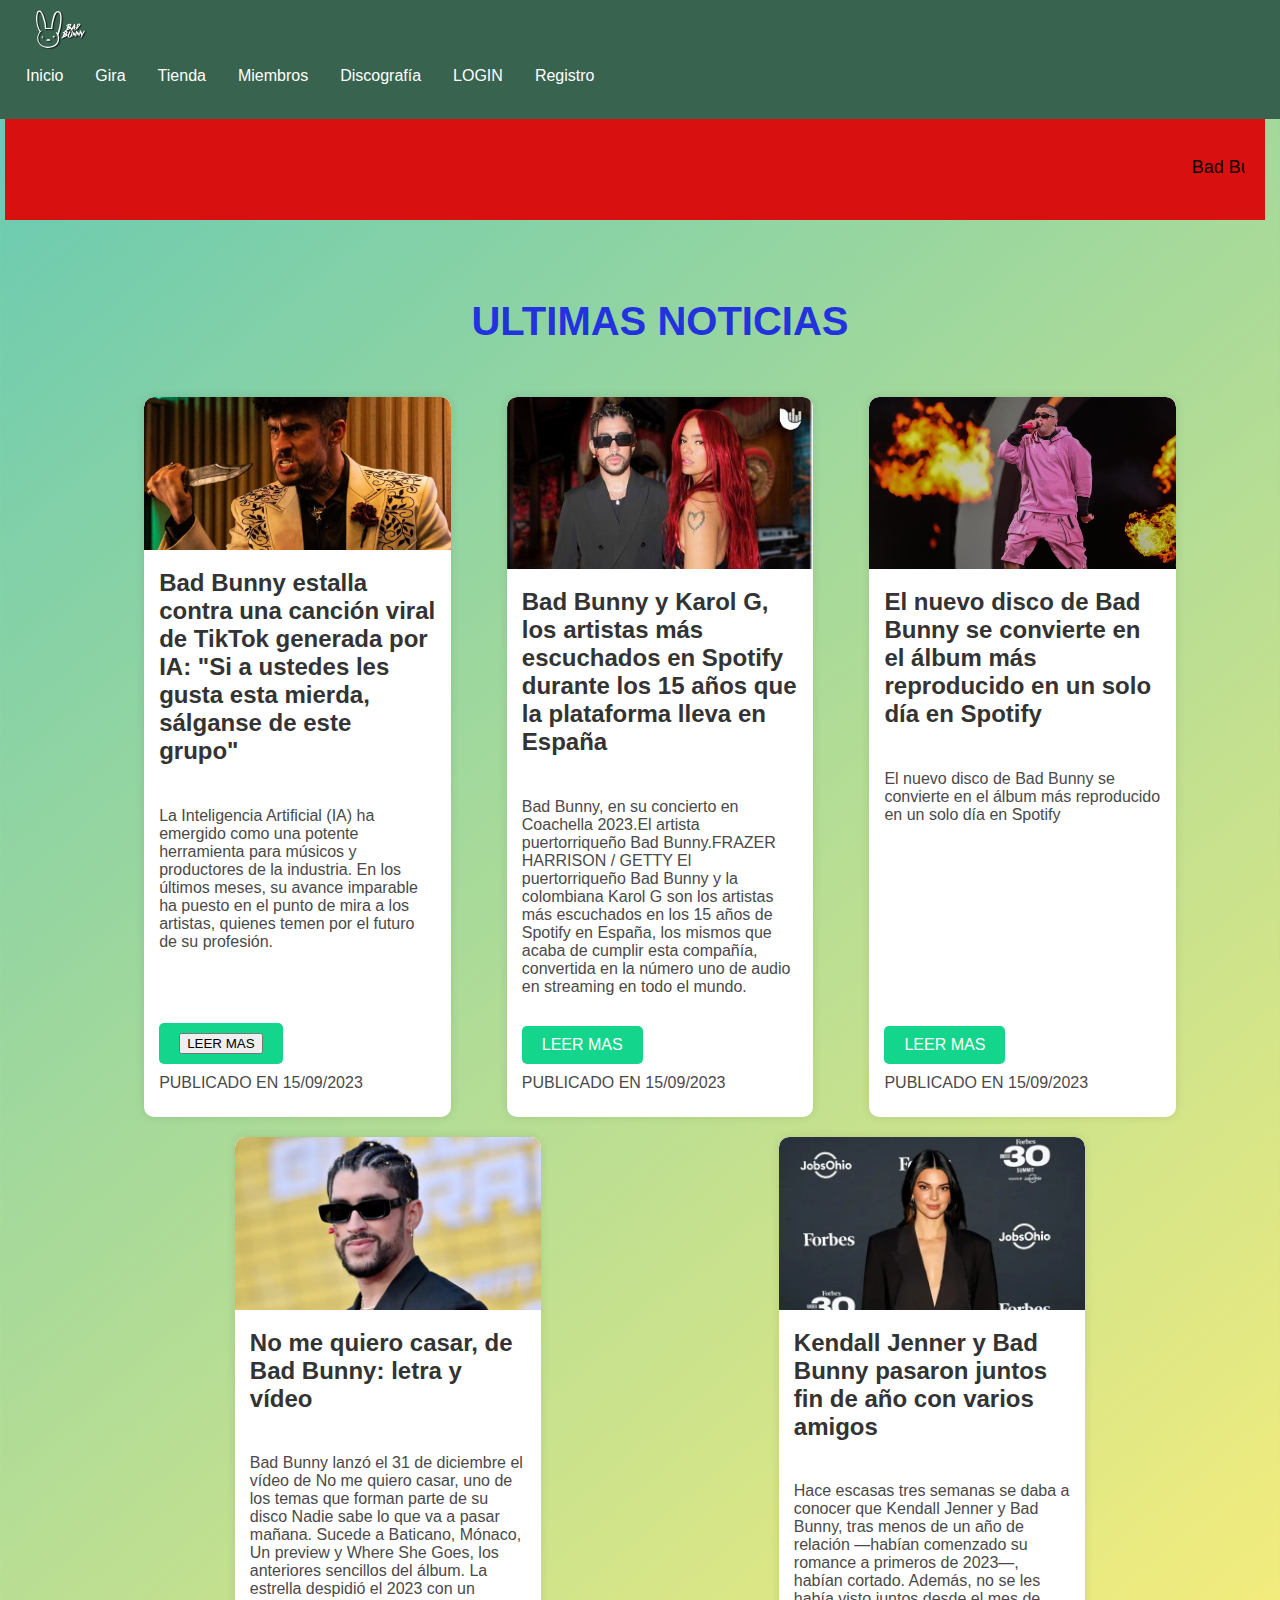
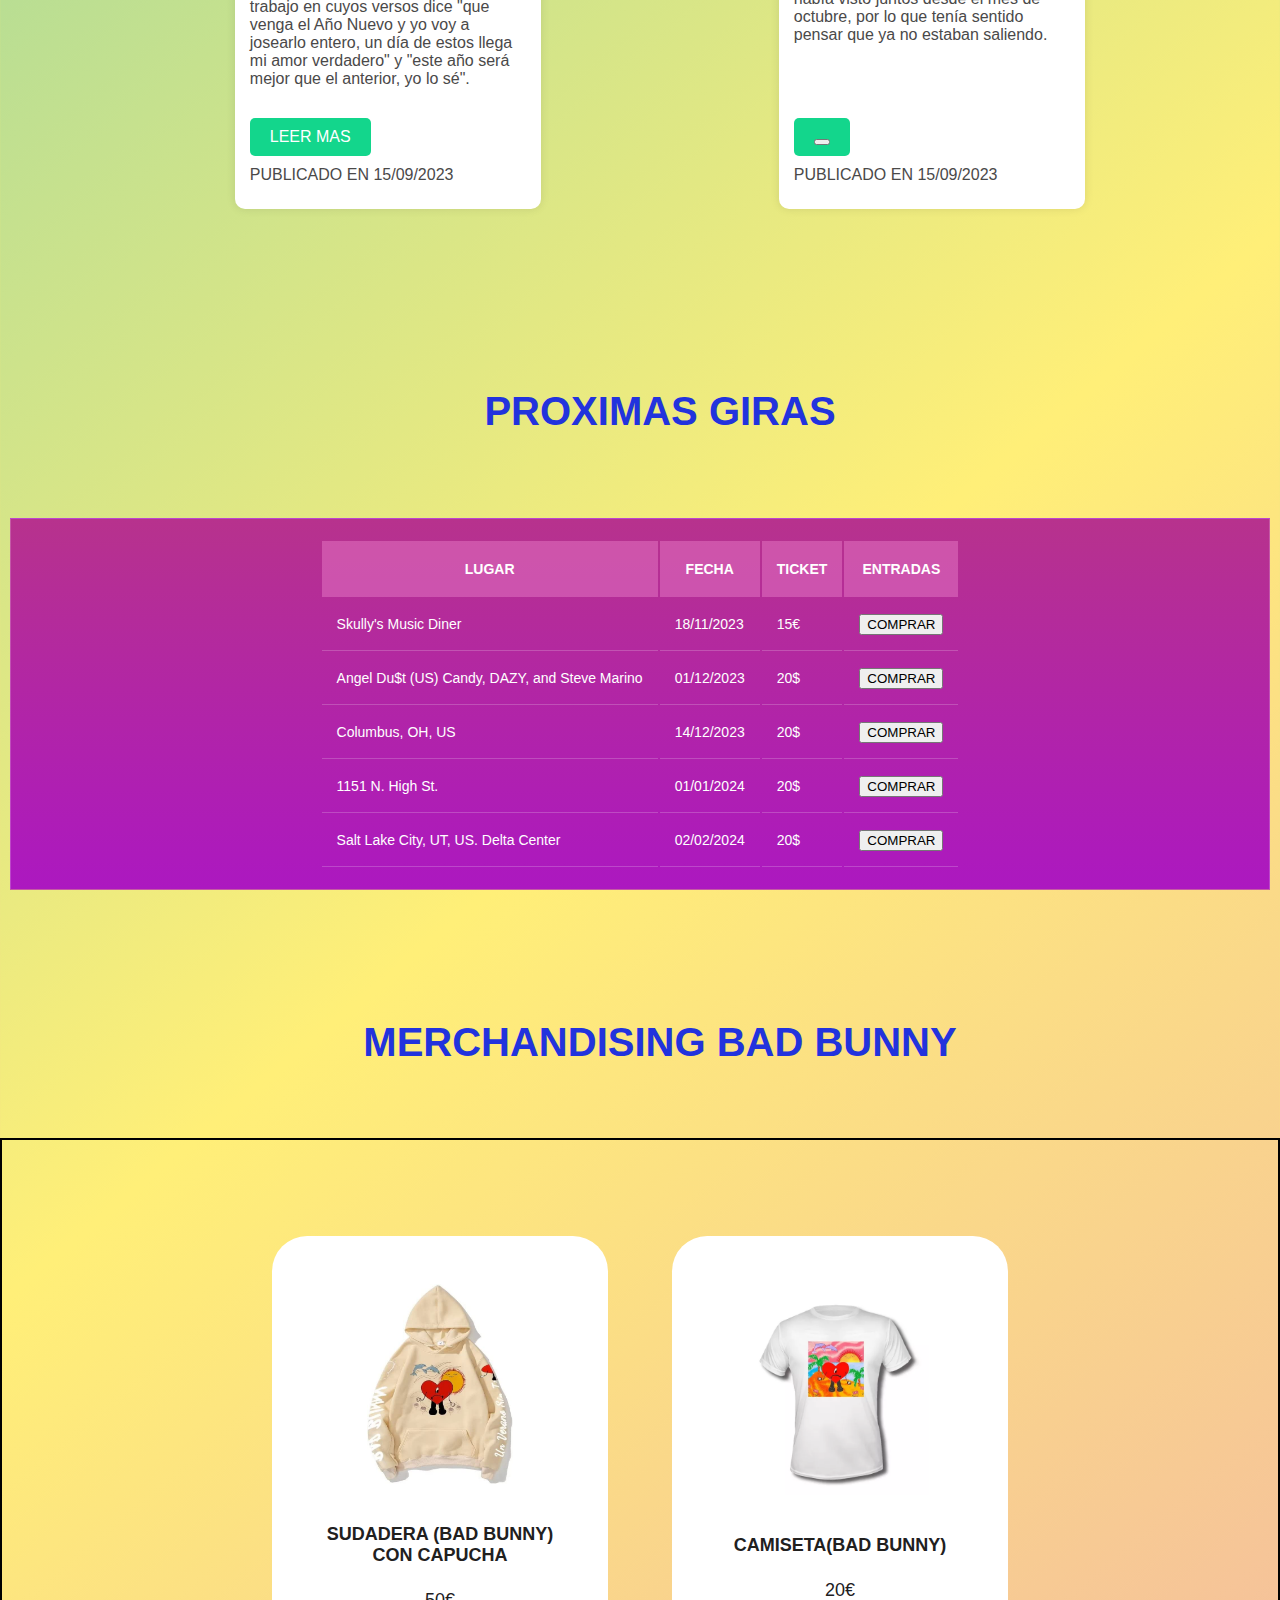
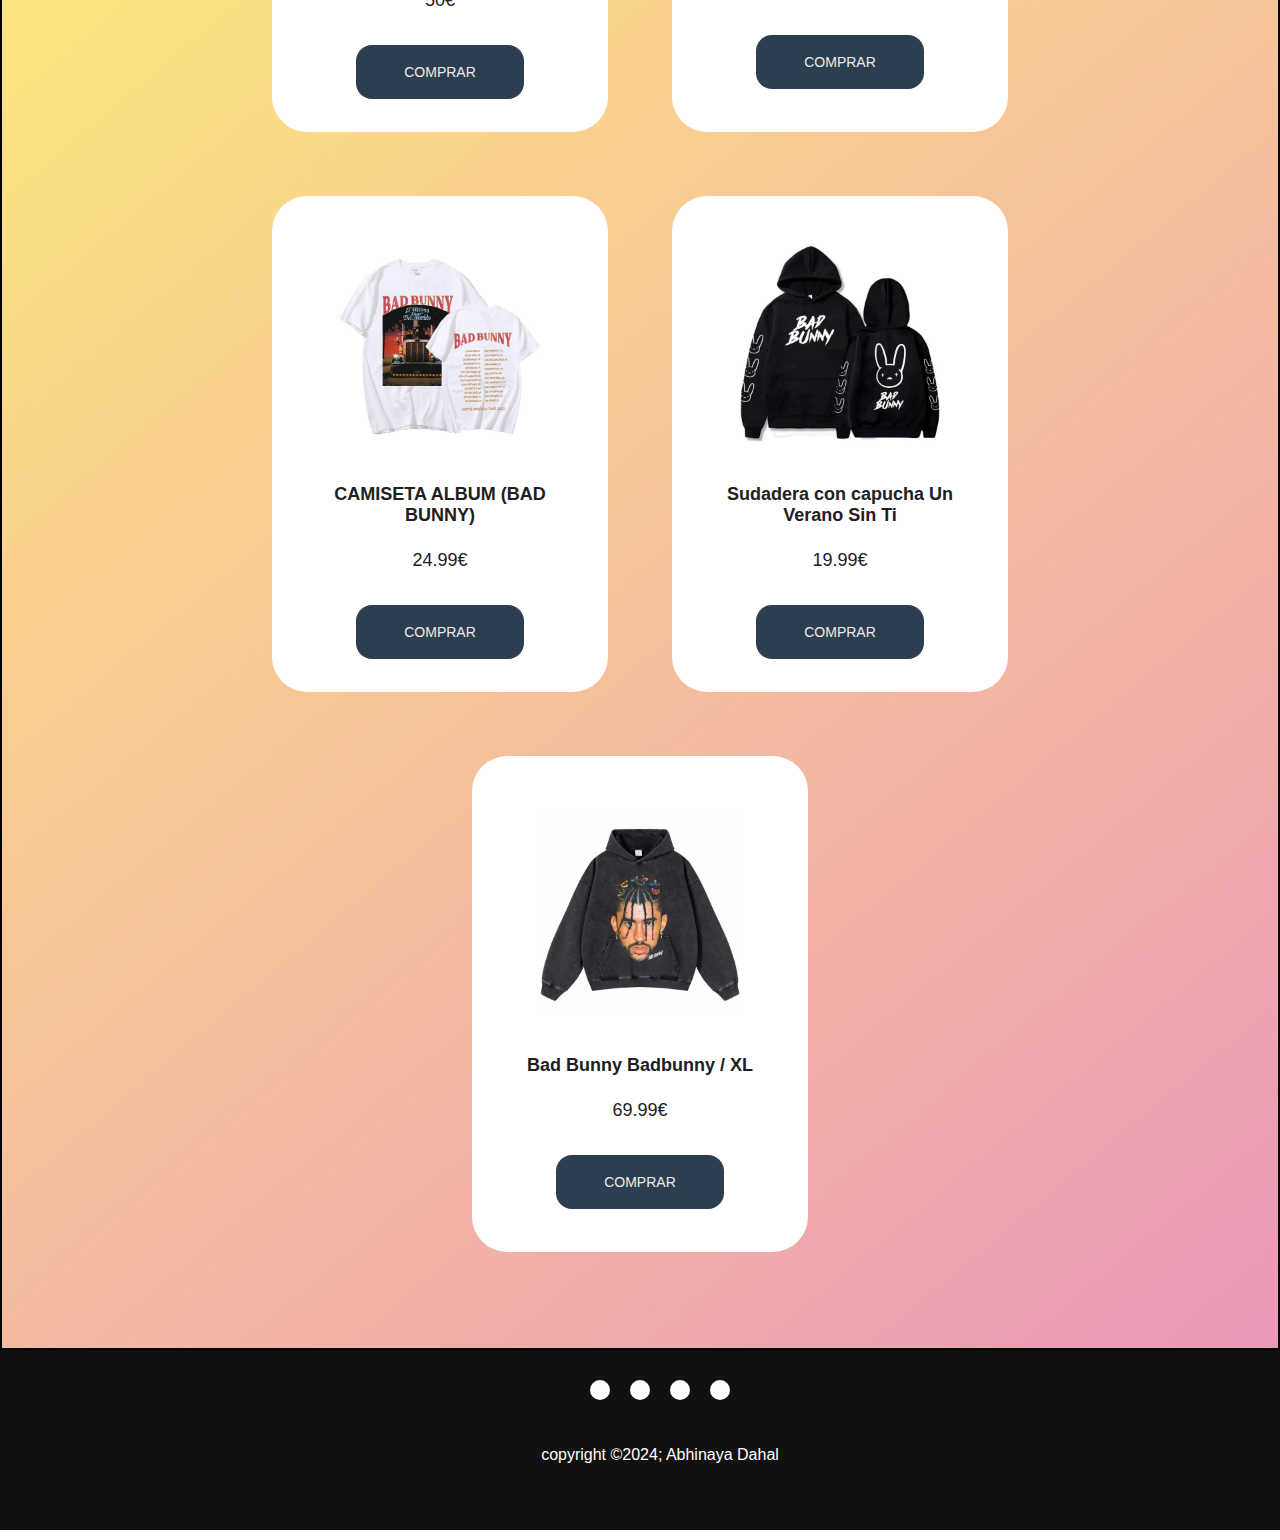
<file: index.html>
<!DOCTYPE html>
<html lang="en">
<head>
    <meta charset="UTF-8">
    <meta name="viewport" content="width=device-width, initial-scale=1.0">
    <title>Abhinaya</title>
    <link rel="icon" type="image/png" href="/fotos/foto.png" />
    <link rel="stylesheet" type="text/css" href="css/style.css" />
    <link rel="stylesheet" type="text/css" href="css/comun.css" />
    <link rel="stylesheet" href="https://cdnjs.cloudflare.com/ajax/libs/font-awesome/6.4.2/css/all.min.css" integrity="sha512-z3gLpd7yknf1YoNbCzqRKc4qyor8gaKU1qmn+CShxbuBusANI9QpRohGBreCFkKxLhei6S9CQXFEbbKuqLg0DA==" crossorigin="anonymous" referrerpolicy="no-referrer" />

  
</head>
<body>
    <div id="contain">
        
        <nav class="menu">
            <!-- <input type="checkbox" id="check">
            <label for="check" class="checkbtn">
                <i class="checkbtn">☰</i>
            </label> -->
            <label class="logo"><a href="index.html"><img class="logoo" src="fotos/badlogo.png" alt="Logo de pájaro de twitter" /></a></label>
            <ul class="menul">
                <li><a class="active" href="index.html">Inicio</a></li>
                <li>
                    <a href="gira.html">Gira</a>
                    <ul class="gira">
                        <li><a href="giracom.html">GIRA COMPLETA</a></li>
                        <li><a href="galeria.html">GALERIA</a></li>
                        <li><a href="compras.html">COMPRAS</a></li>
                    </ul>

                </li>
                <li>
                    <a href="tienda.html">Tienda</a>
                    <ul class="gira">
                        <li><a href="merchan.html">Merchandising</a></li>
                        <li><a href="discos.html">Discos</a></li>
                        
                    </ul>

                </li>

                <li><a href="miembros.html">Miembros</a></li>
                <li><a href="disco.html">Discografía</a></li>
                <li><a href="log.html">LOGIN</a></li>
                <li><a href="registro.html">Registro</a></li>
            </ul>
        </nav>
        <div class="container">
            <div class="noti">
            
              <div class="noticia">
                <marquee>
                  
               
                <p>
                    Bad Bunny estalla contra una canción viral de TikTok generada por IA: "Si a ustedes les gusta esta mierda, sálganse de este grupo" La Inteligencia Artificial (IA) ha emergido como una potente herramienta para músicos y productores de la industria. En los últimos meses, su avance imparable ha puesto en el punto de mira a los artistas, quienes temen por el futuro de su profesión.
                    
                    Si hace unos meses una canción con las voces de Drake y The Weeknd y generada por IA revolucionaba las redes sociales, en esta ocasión el protagonista ha sido ni más ni menos que Bad Bunny. 
                    
                    Detrás de este tema que suplanta la voz del cantante puertorriqueño se encuentra la cuenta de TikTok FlowGPT, la cual se define como "el primer artista potenciado con tecnología GPT (Generador Preentrenado de Temazos)". Se trata, en este sentido, de un productor que, después de crear la base de un tema de reguetón, agrega artificialmente la voz de uno de los artistas urbanos del momento.</p>
                </marquee>
              </div>
            </div>
          </div>
          <div class="noticias">
            <div class="contenido">
              
                <div class="titulo">
                    <h2>ULTIMAS NOTICIAs</h2>
                </div>
                <div class="tarjetas">
                    <div class="tarjeta">
                    <div class="image">
                        <img src="fotos/nava.jpeg" class="juego">
                    </div>
                    <div class="article">
                        <h4>Bad Bunny estalla contra una canción viral de TikTok generada por IA: "Si a ustedes les gusta esta mierda, sálganse de este grupo"</h4>
                        <P>
                            La Inteligencia Artificial (IA) ha emergido como una potente herramienta para músicos y productores de la industria. En los últimos meses, su avance imparable ha puesto en el punto de mira a los artistas, quienes temen por el futuro de su profesión.
                        </P>
                        <div class="blog-view">
                            <a href="https://www.20minutos.es/noticia/5188059/0/bad-bunny-estalla-contra-una-cancion-viral-tiktok-generada-por-ia-si-ustedes-osgusta-esta-mierda-salganse-de-este-grupo/" target ="button"><button class="abi">LEER MAS</button></a>
                        </div>
                        <div class="posted-date">
                            <p>PUBLICADO EN 15/09/2023</p>
                        </div>
                    </div>

                </div>

                <div class="tarjeta">
                    <div class="image">
                        <img src="fotos/lk.jfif" class="juego">
                    </div>
                    <div class="article">
                        <h4>Bad Bunny y Karol G, los artistas más escuchados en Spotify durante los 15 años que la plataforma lleva en España</h4>
                        <P>
                            Bad Bunny, en su concierto en Coachella 2023.El artista puertorriqueño Bad Bunny.FRAZER HARRISON / GETTY
El puertorriqueño Bad Bunny y la colombiana Karol G son los artistas más escuchados en los 15 años de Spotify en España, los mismos que acaba de cumplir esta compañía, convertida en la número uno de audio en streaming en todo el mundo.
                        </P>
                        <div class="blog-view">
                            <a href="https://www.20minutos.es/noticia/5183983/0/bad-bunny-karol-g-los-artistas-mas-escuchados-spotify-sus-15-anos-espana/" target="_blank" class="button">LEER MAS</a>
                        </div>
                        <div class="posted-date">
                            <p>PUBLICADO EN 15/09/2023</p>
                        </div>
                    </div>

                </div>

                <div class="tarjeta">
                    <div class="image-section">
                        <img src="fotos/conci.jpeg" class="juego">
                    </div>
                    <div class="article">
                        <h4>El nuevo disco de Bad Bunny se convierte en el álbum más reproducido en un solo día en Spotify</h4>
                        <P>
                            El nuevo disco de Bad Bunny se convierte en el álbum más reproducido en un solo día en Spotify                        </P>
                        <div class="blog-view">
                            <a href="https://www.20minutos.es/noticia/5181455/0/bad-bunny-album-mas-reproducido-dia-spotify/" target="_blank"  class="button">LEER MAS</a>
                        </div>
                        <div class="posted-date">
                            <p>PUBLICADO EN 15/09/2023</p>
                        </div>
                    </div>

                </div>

                <div class="tarjeta">
                    <div class="image">
                        <img src="fotos/bb1.webp" class="juego">
                    </div>
                    <div class="article">
                        <h4>No me quiero casar, de Bad Bunny: letra y vídeo</h4>
                        <P>
                            Bad Bunny lanzó el 31 de diciembre el vídeo de No me quiero
                             casar, uno de los temas que forman parte de su disco Nadie sabe lo que va a pasar mañana. Sucede a Baticano, Mónaco, Un preview y Where She Goes, los anteriores sencillos del álbum. La estrella despidió 
                            el 2023 con un trabajo en cuyos versos dice "que venga el Año Nuevo y yo voy a josearlo entero, un día de estos llega mi amor verdadero" y "este año será mejor que el anterior, yo lo sé".
                        </P>
                        <div class="blog-view">
                            <a href="https://www.elmundo.es/cultura/musica/2024/01/03/65955ece21efa0dd7d8b45b4.html" target ="button">LEER MAS</a>
                        </div>
                        <div class="posted-date">
                            <p>PUBLICADO EN 15/09/2023</p>
                        </div>
                    </div>

                </div>

                <div class="tarjeta">
                    <div class="image">
                        <img src="fotos/pp2.webp" class="juego">
                    </div>
                    <div class="article">
                        <h4>Kendall Jenner y Bad Bunny pasaron juntos fin de año con varios amigos</h4>
                        <P>
                            Hace escasas tres semanas se daba a conocer que Kendall Jenner y Bad Bunny, tras menos de un año de 
                            relación —habían comenzado su romance a primeros de 2023—, habían cortado. Además, no se les había visto juntos desde el mes de octubre, por lo que tenía sentido pensar que ya no estaban saliendo.                        </P>
                        <div class="blog-view">
                            <a href="https://www.20minutos.es/noticia/5206098/0/kendall-jenner-bad-bunny-pasaron-juntos-fin-ano-con-varios-amigos/" 
                            target ="button"><button></button></a>
                        </div>
                        <div class="posted-date">
                            <p>PUBLICADO EN 15/09/2023</p>
                        </div>
                    </div>

                </div>
                
                 </div>


            </div>

          </div>


          <div class="noticias">
            <div class="contenido">
              
                <div class="titulo">
                    <h2>PROXIMAS GIRAS</h2>
                </div>
        </div>
        </div>

          <div class="tables">
            <table>
                <thead>
                    <tr>
                        <th>LUGAR</th>
                        <th>FECHA</th>
                        <th>TICKET</th>
                        <th>ENTRADAS</th>


                    </tr>

                </thead>
                <tbody>
                    <tr>
                        <td>Skully's Music Diner</td>
                        <td>18/11/2023</td>
                        <td>15€</td>
                        <td><button><a href="youtube.com" target="_blank">COMPRAR</button></a></td>
                    </tr>

                    <tr>
                        <td>Angel Du$t (US)
                            Candy, DAZY, and Steve Marino</td>
                        <td>01/12/2023</td>
                        <td>20$</td>
                        <td><button><a href="youtube.com" target="_blank">COMPRAR</button></a></td>
                    </tr>

                    <tr>
                        <td>Columbus, OH, US</td>
                        <td>14/12/2023</td>
                        <td>20$</td>
                        <td><button><a href="youtube.com" target="_blank">COMPRAR</button></a></td>
                    </tr>

                    <tr>
                        <td>1151 N. High St.</td>
                        <td>01/01/2024</td>
                        <td>20$</td>
                        <td><button><a href="youtube.com" target="_blank">COMPRAR</button></a></td>
                    </tr>

                    <tr>
                        <td>Salt Lake City, UT, US. Delta Center</td>
                        <td>02/02/2024</td>
                        <td>20$</td>
                        <td><button><a href="youtube.com" target="_blank">COMPRAR</button></a></td>
                    </tr>
                </tbody>
            </table>




          </div>
          <div class="noticias">
            <div class="contenido">
              
                <div class="titulo">
                    <h2>merchandising bad bunny</h2>
                </div>
        </div>
        </div>
        <div class="productos">
            
            <div class="todoproducto">
                <div class="producto">
                    <img src="fotos/suda.jpg" alt="">
                    <div class="info">
                        <h4 class="titulo">SUDADERA (BAD BUNNY) CON CAPUCHA</h4>
                        <p class="precio">50€</p>
                        <a class="btn" href="#">COMPRAR</a>
                    </div>
                </div>
                <div class="producto">
                    <img src="fotos/cam.PNG" alt="">
                    <div class="info">
                        <h4 class="titulo">CAMISETA(BAD BUNNY) </h4>
                        <p class="precio">20€</p>
                        <a class="btn" href="#">COMPRAR</a>
                    </div>
                </div>
                <div class="producto">
                    <img src="fotos/CAMIS.webp" alt="">
                    <div class="info">
                        <h4 class="titulo">CAMISETA ALBUM (BAD BUNNY) </h4>
                        <p class="precio">24.99€</p>
                        <a class="btn" href="#">COMPRAR</a>
                    </div>
                </div>

                <div class="producto">
                    <img src="fotos/SHOP3.webp" alt="">
                    <div class="info">
                        <h4 class="titulo">Sudadera con capucha Un Verano Sin Ti </h4>
                        <p class="precio">19.99€</p>
                        <a class="btn" href="#">COMPRAR</a>
                    </div>
                </div>
                <div class="producto">
                    <img src="fotos/BADSHOP.webp" alt="">
                    <div class="info">
                        <h4 class="titulo">Bad Bunny Badbunny / XL </h4>
                        <p class="precio">69.99€</p>
                        <a class="btn" href="#">COMPRAR</a>
                    </div>
                </div>

            </div>
        </div>



          <div class="piecont">
            <div class="socialicon">
                <!-- <a href="https://twitter.com/?lang=es"><img class="iconosSociales" src="images/twitterLogo.png" alt="Logo de pájaro de twitter" /></a>
                <a href="https://www.instagram.com/"><img class="iconosSociales" src="images/instagramLogo.png" alt="Logo de cámara de instagram" /></a>
                <a href="https://www.tiktok.com/es/"><img class="iconosSociales" src="images/tiktokLogo.png" alt="Logo de nota musical de TikTok" /></a>
 -->


                <a href=""><i class="fa-brands fa-facebook"></i></a>
                <a href=""><i class="fa-brands fa-instagram"></i></a>
                <a href=""><i class="fa-brands fa-twitter"></i></a>
                <a href=""><i class="fa-brands fa-youtube"></i></a>
            </div>
            <div class="pieboton">
                <p>copyright &copy;2024;  <span class="des">Abhinaya Dahal</span></p>
            </div>


          </div>

        


    </div>
</body>
</html>
</file>
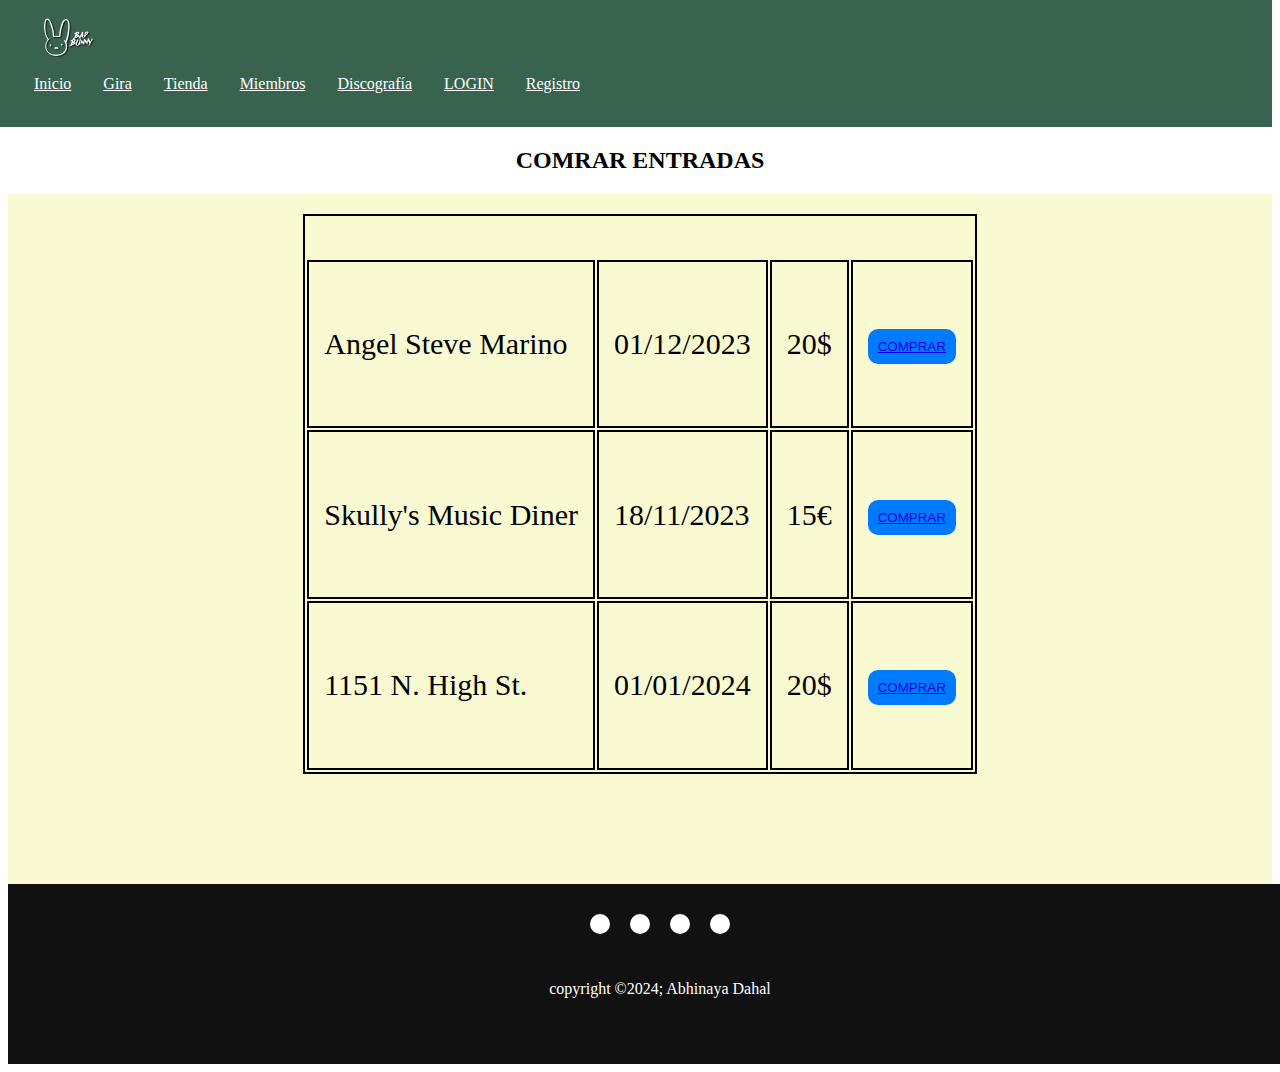
<file: compras.html>
<!DOCTYPE html>
<html lang="en">
<head>
    <meta charset="UTF-8">
    <meta name="viewport" content="width=device-width, initial-scale=1.0">
    <title>Abhinaya</title>
    <link rel="icon" type="image/png" href="/fotos/foto.png" />
    <link rel="stylesheet" type="text/css" href="css/comun.css" />
    <link rel="stylesheet" type="text/css" href="css/compras.css" />
    <link rel="stylesheet" href="https://cdnjs.cloudflare.com/ajax/libs/font-awesome/6.4.2/css/all.min.css" integrity="sha512-z3gLpd7yknf1YoNbCzqRKc4qyor8gaKU1qmn+CShxbuBusANI9QpRohGBreCFkKxLhei6S9CQXFEbbKuqLg0DA==" crossorigin="anonymous" referrerpolicy="no-referrer" />
    

  
</head>
<body>
    <div id="contain">
        
        <nav class="menu">
            <!-- <input type="checkbox" id="check">
            <label for="check" class="checkbtn">
                <i class="checkbtn">☰</i>
            </label> -->
            <label class="logo"><a href="index.php"><img class="logoo" src="fotos/badlogo.png" alt="Logo de pájaro de twitter" /></a></label>
            <ul class="menul">
                <li><a class="active" href="index.php">Inicio</a></li>
                <li>
                    <a href="gira.html">Gira</a>
                    <ul class="gira">
                        <li><a href="giracom.html">GIRA COMPLETA</a></li>
                        <li><a href="galeria.html">GALERIA</a></li>
                        <li><a href="compras.html">COMPRAS</a></li>
                    </ul>
                </li>
                <li>
                    <a href="tienda.html">Tienda</a>
                    <ul class="gira">
                        <li><a href="merchan.html">Merchandising</a></li>
                        <li><a href="discos.html">Discos</a></li>
                        
                    </ul>

                </li>
                <li><a href="miembros.html">Miembros</a></li>
                <li><a href="disco.html">Discografía</a></li>
                <li><a href="log.html">LOGIN</a></li>
                <li><a href="registro.html">Registro</a></li>
            </ul>
        </nav>
        <div class="entradas">
            <h2>COMRAR ENTRADAS</h2>
            <div class="entr">
            <table>
                <thead>
                    <tr>
                        <th></th>
                        <th></th>
                        <th></th>
                        <th></th>


                    </tr>

                </thead>
                <tbody>
                    <td>Angel Steve Marino</td>
                    <td>01/12/2023</td>
                    <td>20$</td>
                    <td><button><a href="youtube.com" target="_blank">COMPRAR</button></a></td>
                </tr>

                    <tr>
                        <td>Skully's Music Diner</td>
                        <td>18/11/2023</td>
                        <td>15€</td>
                        <td><button><a href="youtube.com" target="_blank">COMPRAR</button></a></td>
                    </tr>
                    <tr>
                        <td>1151 N. High St.</td>
                        <td>01/01/2024</td>
                        <td>20$</td>
                        <td><button><a href="youtube.com" target="_blank">COMPRAR</button></a></td>
                    </tr>
                    </tbody>
                    </table>

        </div>
    </div>
    <div class="he"></div>
      
       


        <div class="piecont">
            <div class="socialicon">
                <a href=""><i class="fa-brands fa-facebook"></i></a>
                <a href=""><i class="fa-brands fa-instagram"></i></a>
                <a href=""><i class="fa-brands fa-twitter"></i></a>
                <a href=""><i class="fa-brands fa-youtube"></i></a>
            </div>
            <div class="pieboton">
                <p>copyright &copy;2024;  <span class="des">Abhinaya Dahal</span></p>
            </div>


          </div>
   
</body>
</html>
</file>
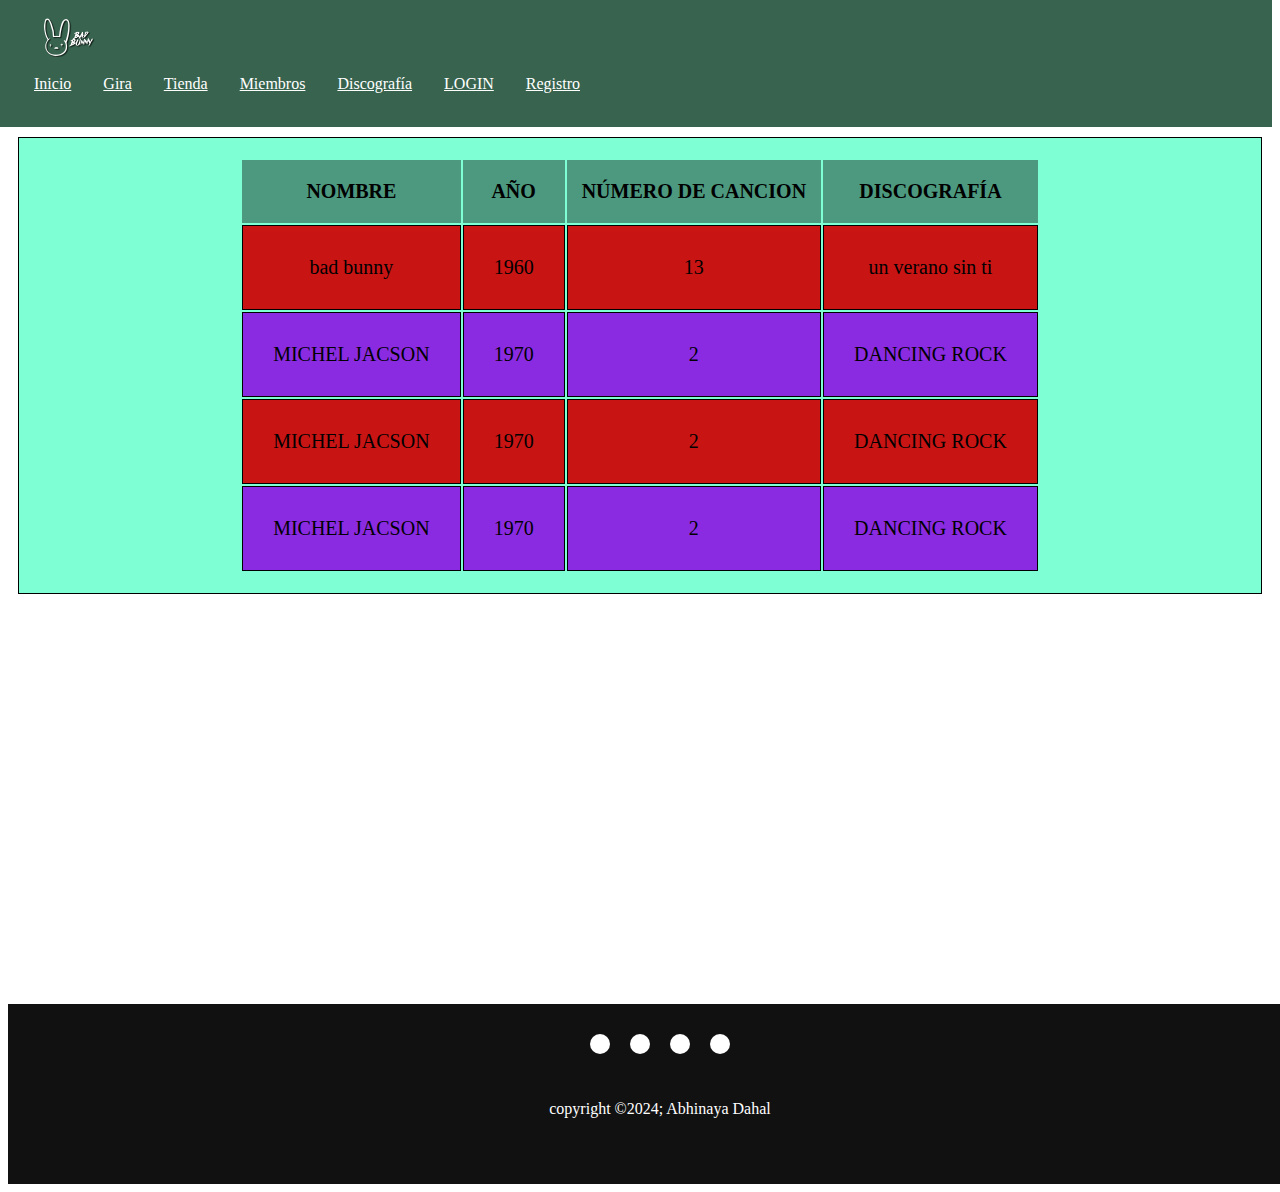
<file: discos.html>
<!DOCTYPE html>
<html lang="en">
<head>
    <meta charset="UTF-8">
    <meta name="viewport" content="width=device-width, initial-scale=1.0">
    <title>Abhinaya</title>
    <link rel="icon" type="image/png" href="/fotos/foto.png" />
    <link rel="stylesheet" type="text/css" href="css/comun.css" />
    <link rel="stylesheet" type="text/css" href="css/discos.css" />
    <link rel="stylesheet" href="https://cdnjs.cloudflare.com/ajax/libs/font-awesome/6.4.2/css/all.min.css" integrity="sha512-z3gLpd7yknf1YoNbCzqRKc4qyor8gaKU1qmn+CShxbuBusANI9QpRohGBreCFkKxLhei6S9CQXFEbbKuqLg0DA==" crossorigin="anonymous" referrerpolicy="no-referrer" />
    

  
</head>
<body>
    <div id="contain">
        
        <nav class="menu">
            <!-- <input type="checkbox" id="check">
            <label for="check" class="checkbtn">
                <i class="checkbtn">☰</i>
            </label> -->
            <label class="logo"><a href="index.html"><img class="logoo" src="fotos/badlogo.png" alt="Logo de pájaro de twitter" /></a></label>
            <ul class="menul">
                <li><a class="active" href="index.html">Inicio</a></li>
                <li>
                    <a href="gira.html">Gira</a>
                    <ul class="gira">
                        <li><a href="giracom.html">GIRA COMPLETA</a></li>
                        <li><a href="galeria.html">GALERIA</a></li>
                        <li><a href="compras.html">COMPRAS</a></li>
                    </ul>
                </li>
                <li>
                    <a href="tienda.html">Tienda</a>
                    <ul class="gira">
                        <li><a href="merchan.html">Merchandising</a></li>
                        <li><a href="discos.html">Discos</a></li>
                        
                    </ul>

                </li>
                <li><a href="miembros.html">Miembros</a></li>
                <li><a href="disco.html">Discografía</a></li>
                <li><a href="log.html">LOGIN</a></li>
                <li><a href="registro.html">Registro</a></li>
            </ul>
        </nav>

        <div class="tables">
            <table>
                <thead>
                  <tr>
                    <th>Nombre</th>
                    <th>Año</th>
                    <th>Número DE cANCION</th>
                    <th>Discografía</th>
                  </tr>
                </thead>
                <tbody>
                  <tr class="a">
                    <td >bad bunny</td>
                    <td>1960</td>
                    <td>13</td>
                    <td>un verano sin ti</td>
                  </tr>
                  <tr class="b">
                    <td>MICHEL JACSON</td>
                    <td>1970</td>
                    <td>2</td>
                    <td> DANCING ROCK</td>
                  </tr>
                  <tr class="a">
                    <td>MICHEL JACSON</td>
                    <td>1970</td>
                    <td>2</td>
                    <td> DANCING ROCK</td>
                  </tr>
                  <tr class="b">
                    <td>MICHEL JACSON</td>
                    <td>1970</td>
                    <td>2</td>
                    <td> DANCING ROCK</td>
                  </tr>
                </tbody>
              </table>
      </div>
      <div class="hide">

      </div>


        <div class="piecont">
            <div class="socialicon">
                <a href=""><i class="fa-brands fa-facebook"></i></a>
                <a href=""><i class="fa-brands fa-instagram"></i></a>
                <a href=""><i class="fa-brands fa-twitter"></i></a>
                <a href=""><i class="fa-brands fa-youtube"></i></a>
            </div>
            <div class="pieboton">
                <p>copyright &copy;2024;  <span class="des">Abhinaya Dahal</span></p>
            </div>


          </div>
   
</body>
</html>
</file>
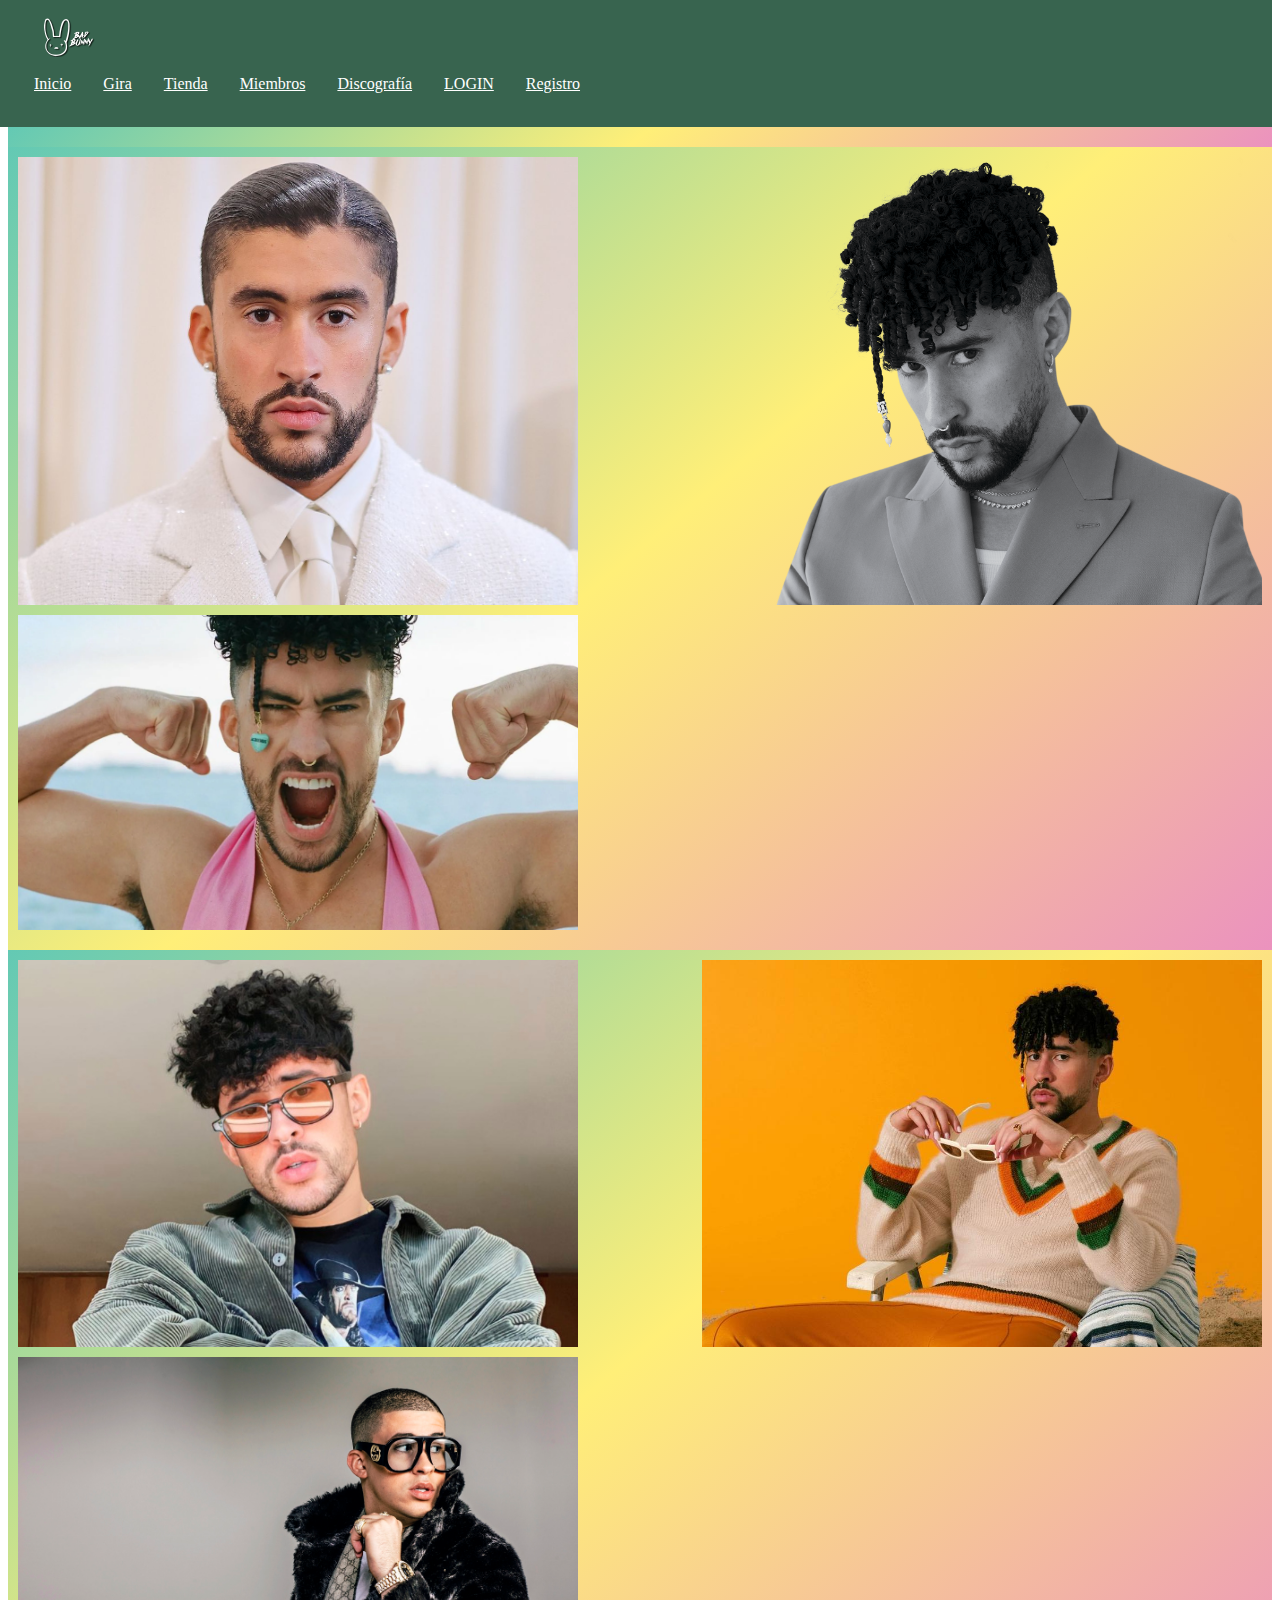
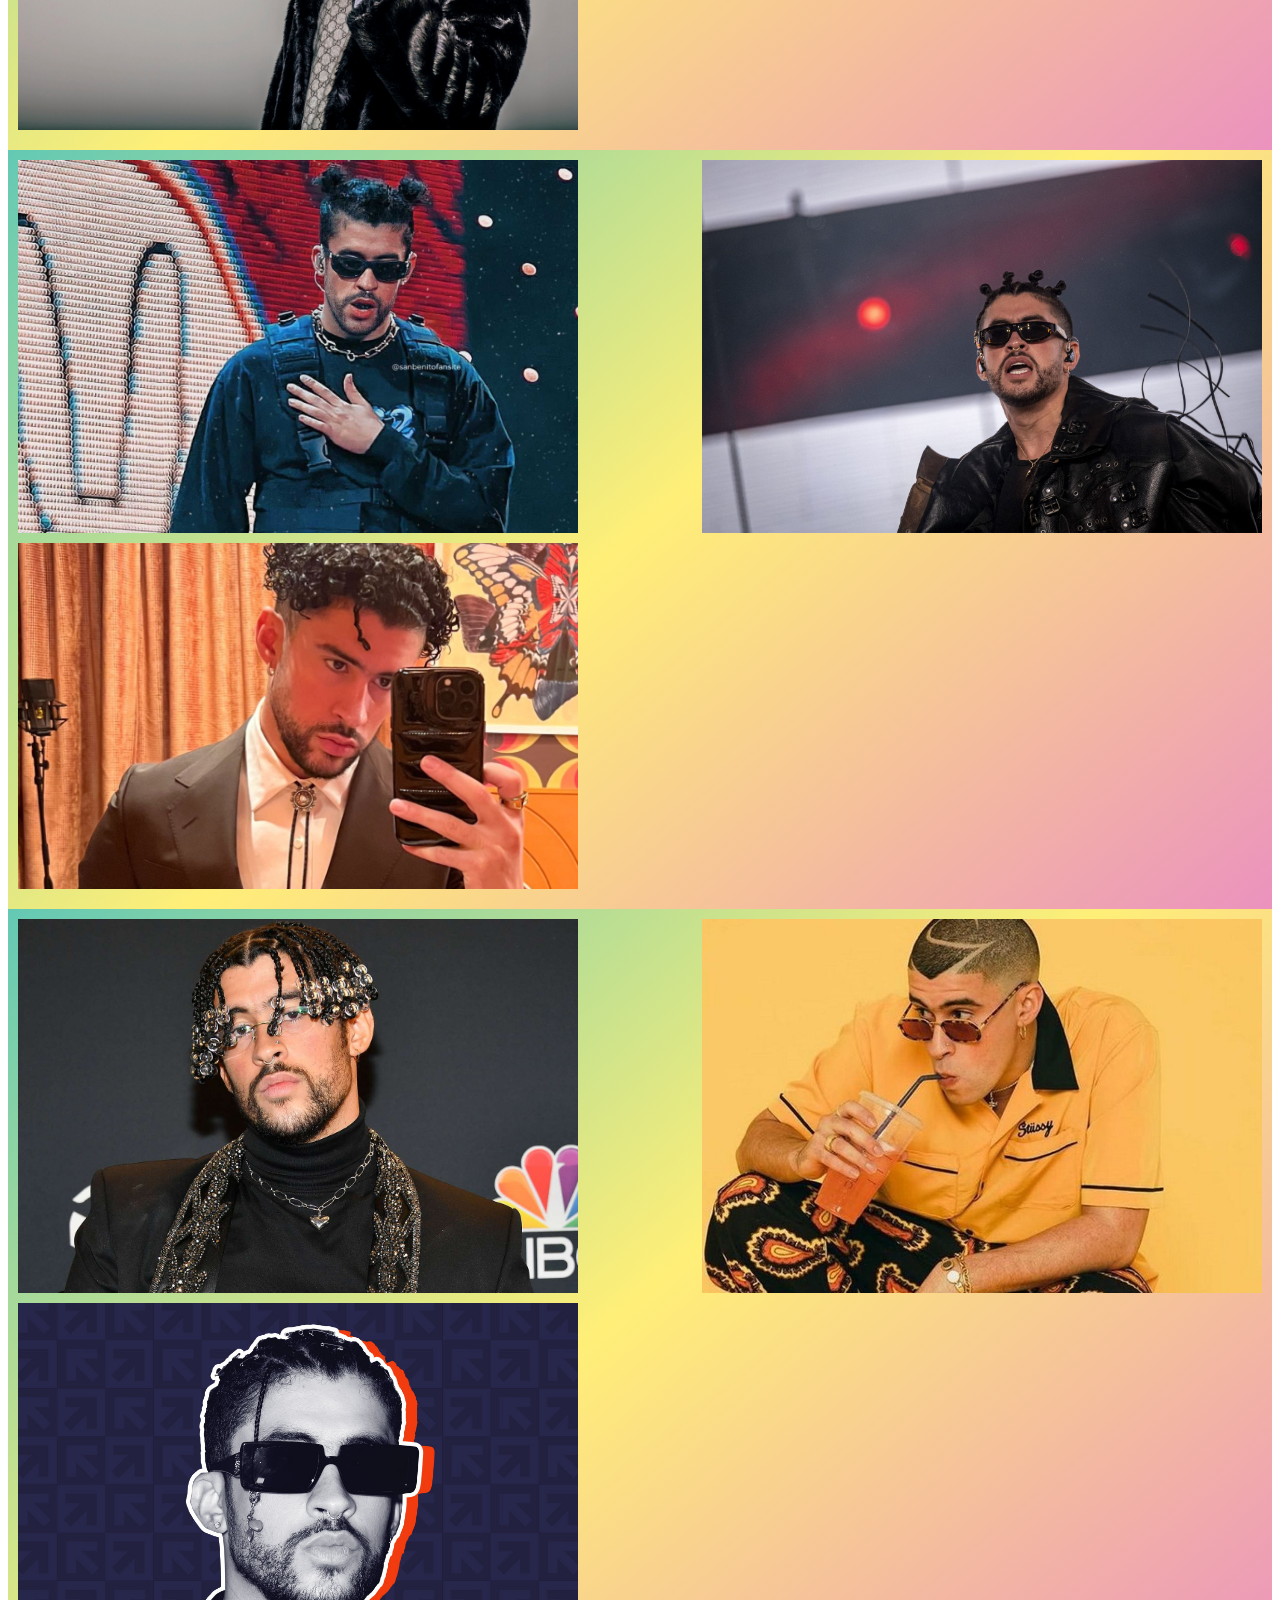
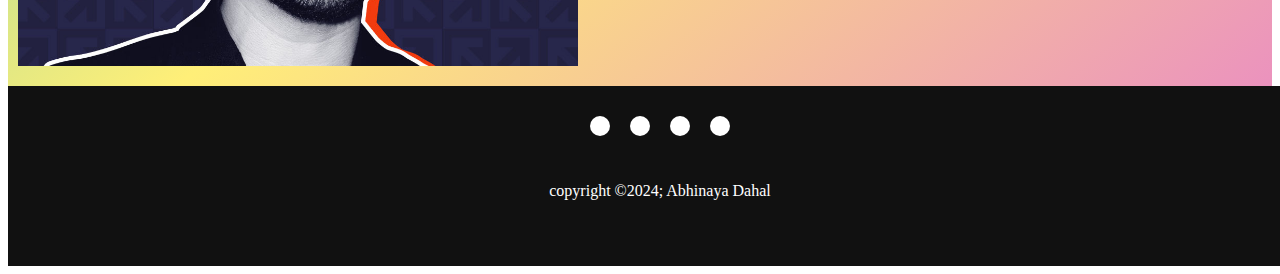
<file: galeria.html>
<!DOCTYPE html>
<html lang="en">
<head>
    <meta charset="UTF-8">
    <meta name="viewport" content="width=device-width, initial-scale=1.0">
    <title>Abhinaya</title>
    <link rel="icon" type="image/png" href="/fotos/foto.png" />
    <link rel="stylesheet" type="text/css" href="css/comun.css" />
    <link rel="stylesheet" type="text/css" href="css/galeria.css" />
    <link rel="stylesheet" href="https://cdnjs.cloudflare.com/ajax/libs/font-awesome/6.4.2/css/all.min.css" integrity="sha512-z3gLpd7yknf1YoNbCzqRKc4qyor8gaKU1qmn+CShxbuBusANI9QpRohGBreCFkKxLhei6S9CQXFEbbKuqLg0DA==" crossorigin="anonymous" referrerpolicy="no-referrer" />
    

  
</head>
<body>
    <div id="contain">
        
        <nav class="menu">
            <!-- <input type="checkbox" id="check">
            <label for="check" class="checkbtn">
                <i class="checkbtn">☰</i>
            </label> -->
            <label class="logo"><a href="index.html"><img class="logoo" src="fotos/badlogo.png" alt="Logo de pájaro de twitter" /></a></label>
            <ul class="menul">
                <li><a class="active" href="index.html">Inicio</a></li>
                <li>
                    <a href="gira.html">Gira</a>
                    <ul class="gira">
                        <li><a href="giracom.html">GIRA COMPLETA</a></li>
                        <li><a href="galeria.html">GALERIA</a></li>
                        <li><a href="compras.html">COMPRAS</a></li>
                    </ul>
                </li>
                <li>
                    <a href="tienda.html">Tienda</a>
                    <ul class="gira">
                        <li><a href="merchan.html">Merchandising</a></li>
                        <li><a href="discos.html">Discos</a></li>
                        
                    </ul>

                </li>
                <li><a href="miembros.html">Miembros</a></li>
                <li><a href="disco.html">Discografía</a></li>
                <li><a href="log.html">LOGIN</a></li>
                <li><a href="registro.html">Registro</a></li>
            </ul>
        </nav>
        <div class="galeria">
            
            </div>
            <div class="galeria">
            
                <img src="fotos/1.jpg" alt="">
                <img src="fotos/2.png" alt="">
                <img src="fotos/3.webp" alt="">
            </div>
            <div class="galeria">
                <img src="fotos/4.jpg" alt="">
                <img src="fotos/5.jpg" alt="">
                <img src="fotos/6.jpg" alt="">
            </div>
            <div class="galeria">
            
                <img src="fotos/7.jpg" alt="">
                <img src="fotos/8.jpg" alt="">
                <img src="fotos/15.jpg" alt="">
            </div>
            <div class="galeria">
                <img src="fotos/13.jpg" alt="">
                <img src="fotos/11.jpg" alt="">
                <img src="fotos/14.jpg" alt="">
            </div>
           
          


       


        <div class="piecont">
            <div class="socialicon">
                <a href=""><i class="fa-brands fa-facebook"></i></a>
                <a href=""><i class="fa-brands fa-instagram"></i></a>
                <a href=""><i class="fa-brands fa-twitter"></i></a>
                <a href=""><i class="fa-brands fa-youtube"></i></a>
            </div>
            <div class="pieboton">
                <p>copyright &copy;2024;  <span class="des">Abhinaya Dahal</span></p>
            </div>


          </div>
   
</body>
</html>
</file>
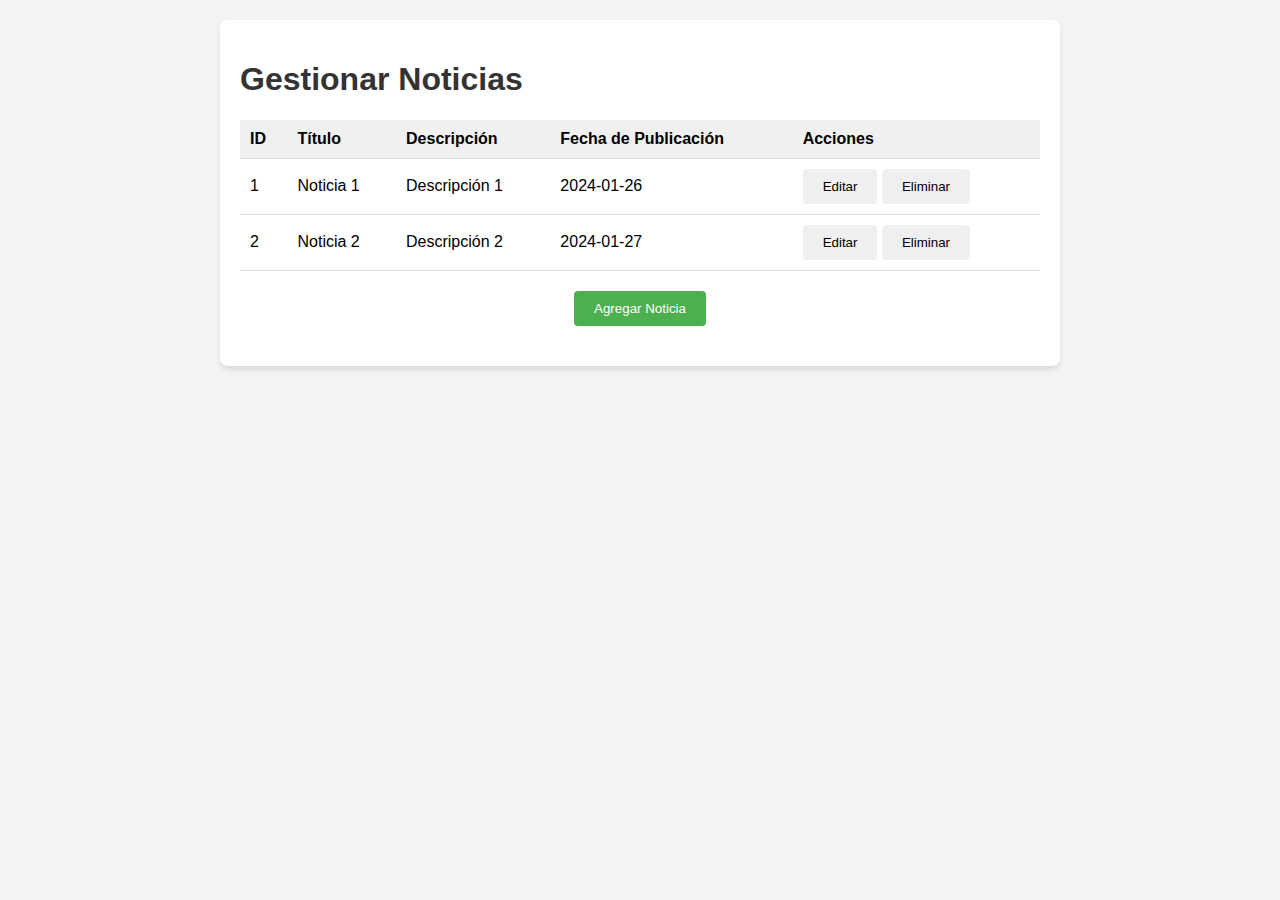
<file: gestionar.html>
<!DOCTYPE html>
<html lang="en">
<head>
    <meta charset="UTF-8">
    <meta name="viewport" content="width=device-width, initial-scale=1.0">
    <title>GESTIONAR NOTICIA</title>
    <link rel="stylesheet" type="text/css" href="css/gestionar.css">
</head>
<body>

   <div class="container">
        <h1>Gestionar Noticias</h1>
        <table id="noticias-table">
            <thead>
                <tr>
                    <th>ID</th>
                    <th>Título</th>
                    <th>Descripción</th>
                    <th>Fecha de Publicación</th>
                    <th>Acciones</th>
                </tr>
            </thead>
            <tbody>
                <!-- Filas de la tabla -->
                <tr>
                    <td>1</td>
                    <td>Noticia 1</td>
                    <td>Descripción 1</td>
                    <td>2024-01-26</td>
                    <td><button>Editar</button> <button>Eliminar</button></td>
                </tr>
                <tr>
                    <td>2</td>
                    <td>Noticia 2</td>
                    <td>Descripción 2</td>
                    <td>2024-01-27</td>
                    <td><button>Editar</button> <button>Eliminar</button></td>
                </tr>
                <!-- Puedes agregar más filas según tus necesidades -->
            </tbody>
        </table>
        <button id="agregar-noticia">Agregar Noticia</button>
    </div>
</body>
</html>
</file>
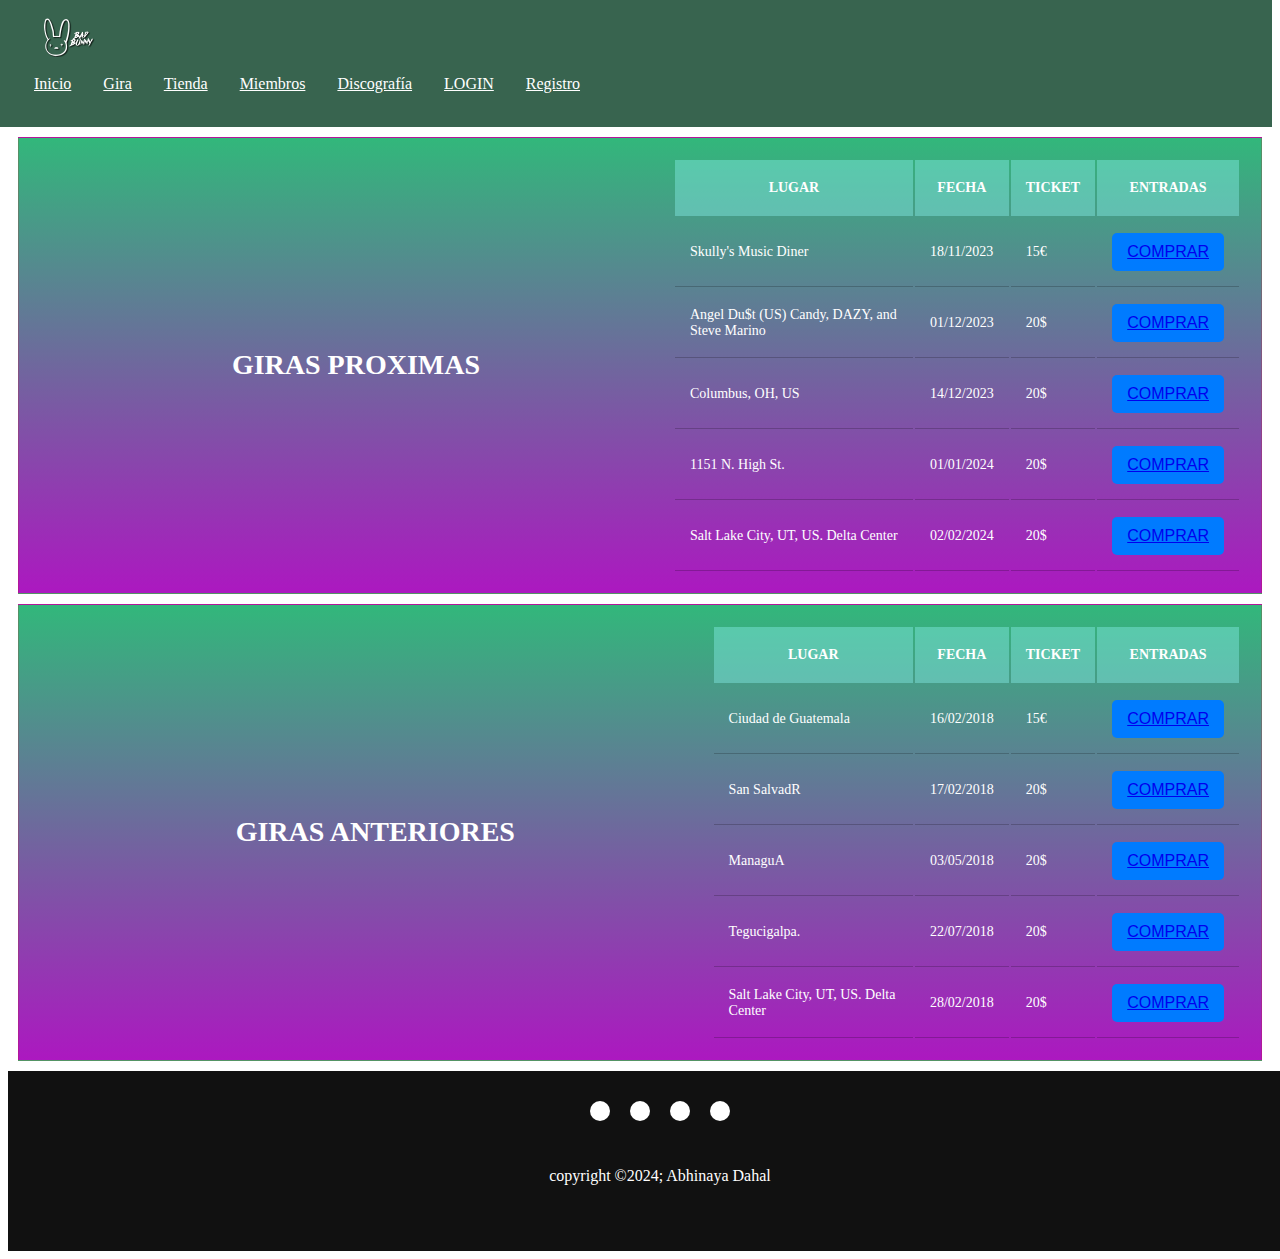
<file: gira.html>
<!DOCTYPE html>
<html lang="en">
<head>
    <meta charset="UTF-8">
    <meta name="viewport" content="width=device-width, initial-scale=1.0">
    <title>Abhinaya</title>
    <link rel="icon" type="image/png" href="/fotos/foto.png" />
    <link rel="stylesheet" type="text/css" href="css/comun.css" />
    <link rel="stylesheet" type="text/css" href="css/gira.css" />
    <link rel="stylesheet" href="https://cdnjs.cloudflare.com/ajax/libs/font-awesome/6.4.2/css/all.min.css" integrity="sha512-z3gLpd7yknf1YoNbCzqRKc4qyor8gaKU1qmn+CShxbuBusANI9QpRohGBreCFkKxLhei6S9CQXFEbbKuqLg0DA==" crossorigin="anonymous" referrerpolicy="no-referrer" />
    

  
</head>
<body>
    <div id="contain">
        
        <nav class="menu">
            <!-- <input type="checkbox" id="check">
            <label for="check" class="checkbtn">
                <i class="checkbtn">☰</i>
            </label> -->
            <label class="logo"><a href="index.html"><img class="logoo" src="fotos/badlogo.png" alt="Logo de pájaro de twitter" /></a></label>
            <ul class="menul">
                <li><a class="active" href="index.html">Inicio</a></li>
                <li>
                    <a href="gira.html">Gira</a>
                    <ul class="gira">
                        <li><a href="giracom.html">GIRA COMPLETA</a></li>
                        <li><a href="galeria.html">GALERIA</a></li>
                        <li><a href="compras.html">COMPRAS</a></li>
                    </ul>
                </li>
                <li>
                    <a href="tienda.html">Tienda</a>
                    <ul class="gira">
                        <li><a href="merchan.html">Merchandising</a></li>
                        <li><a href="discos.html">Discos</a></li>
                        
                    </ul>

                </li>
                <li><a href="miembros.html">Miembros</a></li>
                <li><a href="disco.html">Discografía</a></li>
                <li><a href="log.html">LOGIN</a></li>
                <li><a href="registro.html">Registro</a></li>
            </ul>
        </nav>
        <div class="tables">
            <div class="titulo" >
            <h1>GIRAS PROXIMAS</h1>
        </div>
            <table>
                <thead>
                    <tr>
                        <th>LUGAR</th>
                        <th>FECHA</th>
                        <th>TICKET</th>
                        <th>ENTRADAS</th>


                    </tr>

                </thead>
                <tbody>
                    <tr>
                        <td>Skully's Music Diner</td>
                        <td>18/11/2023</td>
                        <td>15€</td>
                        <td><button><a href="youtube.com" target="_blank">COMPRAR</button></a></td>
                    </tr>

                    <tr>
                        <td>Angel Du$t (US)
                            Candy, DAZY, and Steve Marino</td>
                        <td>01/12/2023</td>
                        <td>20$</td>
                        <td><button><a href="youtube.com" target="_blank">COMPRAR</button></a></td>
                    </tr>

                    <tr>
                        <td>Columbus, OH, US</td>
                        <td>14/12/2023</td>
                        <td>20$</td>
                        <td><button><a href="youtube.com" target="_blank">COMPRAR</button></a></td>
                    </tr>

                    <tr>
                        <td>1151 N. High St.</td>
                        <td>01/01/2024</td>
                        <td>20$</td>
                        <td><button><a href="youtube.com" target="_blank">COMPRAR</button></a></td>
                    </tr>

                    <tr>
                        <td>Salt Lake City, UT, US. Delta Center</td>
                        <td>02/02/2024</td>
                        <td>20$</td>
                        <td><button><a href="youtube.com" target="_blank">COMPRAR</button></a></td>
                    </tr>
                </tbody>
            </table>

        </div>

        <div class="tables">
            <div class="titulo" >
            <h1>GIRAS ANTERIORES</h1>
        </div>
            <table>
                <thead>
                    <tr>
                        <th>LUGAR</th>
                        <th>FECHA</th>
                        <th>TICKET</th>
                        <th>ENTRADAS</th>


                    </tr>

                </thead>
                <tbody>
                    <tr>
                        <td>Ciudad de Guatemala</td>
                        <td>16/02/2018</td>
                        <td>15€</td>
                        <td><button><a href="youtube.com" target="_blank">COMPRAR</button></a></td>
                    </tr>

                    <tr>
                        <td>San SalvadR</td>
                        <td>17/02/2018</td>
                        <td>20$</td>
                        <td><button><a href="youtube.com" target="_blank">COMPRAR</button></a></td>
                    </tr>

                    <tr>
                        <td>ManaguA</td>
                        <td>03/05/2018</td>
                        <td>20$</td>
                        <td><button><a href="youtube.com" target="_blank">COMPRAR</button></a></td>
                    </tr>

                    <tr>
                        <td>Tegucigalpa.</td>
                        <td>22/07/2018</td>
                        <td>20$</td>
                        <td><button><a href="youtube.com" target="_blank">COMPRAR</button></a></td>
                    </tr>

                    <tr>
                        <td>Salt Lake City, UT, US. Delta Center</td>
                        <td>28/02/2018</td>
                        <td>20$</td>
                        <td><button><a href="youtube.com" target="_blank">COMPRAR</button></a></td>
                    </tr>
                </tbody>
            </table>

        </div>


        <div class="piecont">
            <div class="socialicon">
                <a href=""><i class="fa-brands fa-facebook"></i></a>
                <a href=""><i class="fa-brands fa-instagram"></i></a>
                <a href=""><i class="fa-brands fa-twitter"></i></a>
                <a href=""><i class="fa-brands fa-youtube"></i></a>
            </div>
            <div class="pieboton">
                <p>copyright &copy;2024;  <span class="des">Abhinaya Dahal</span></p>
            </div>


          </div>
   
</body>
</html>
</file>
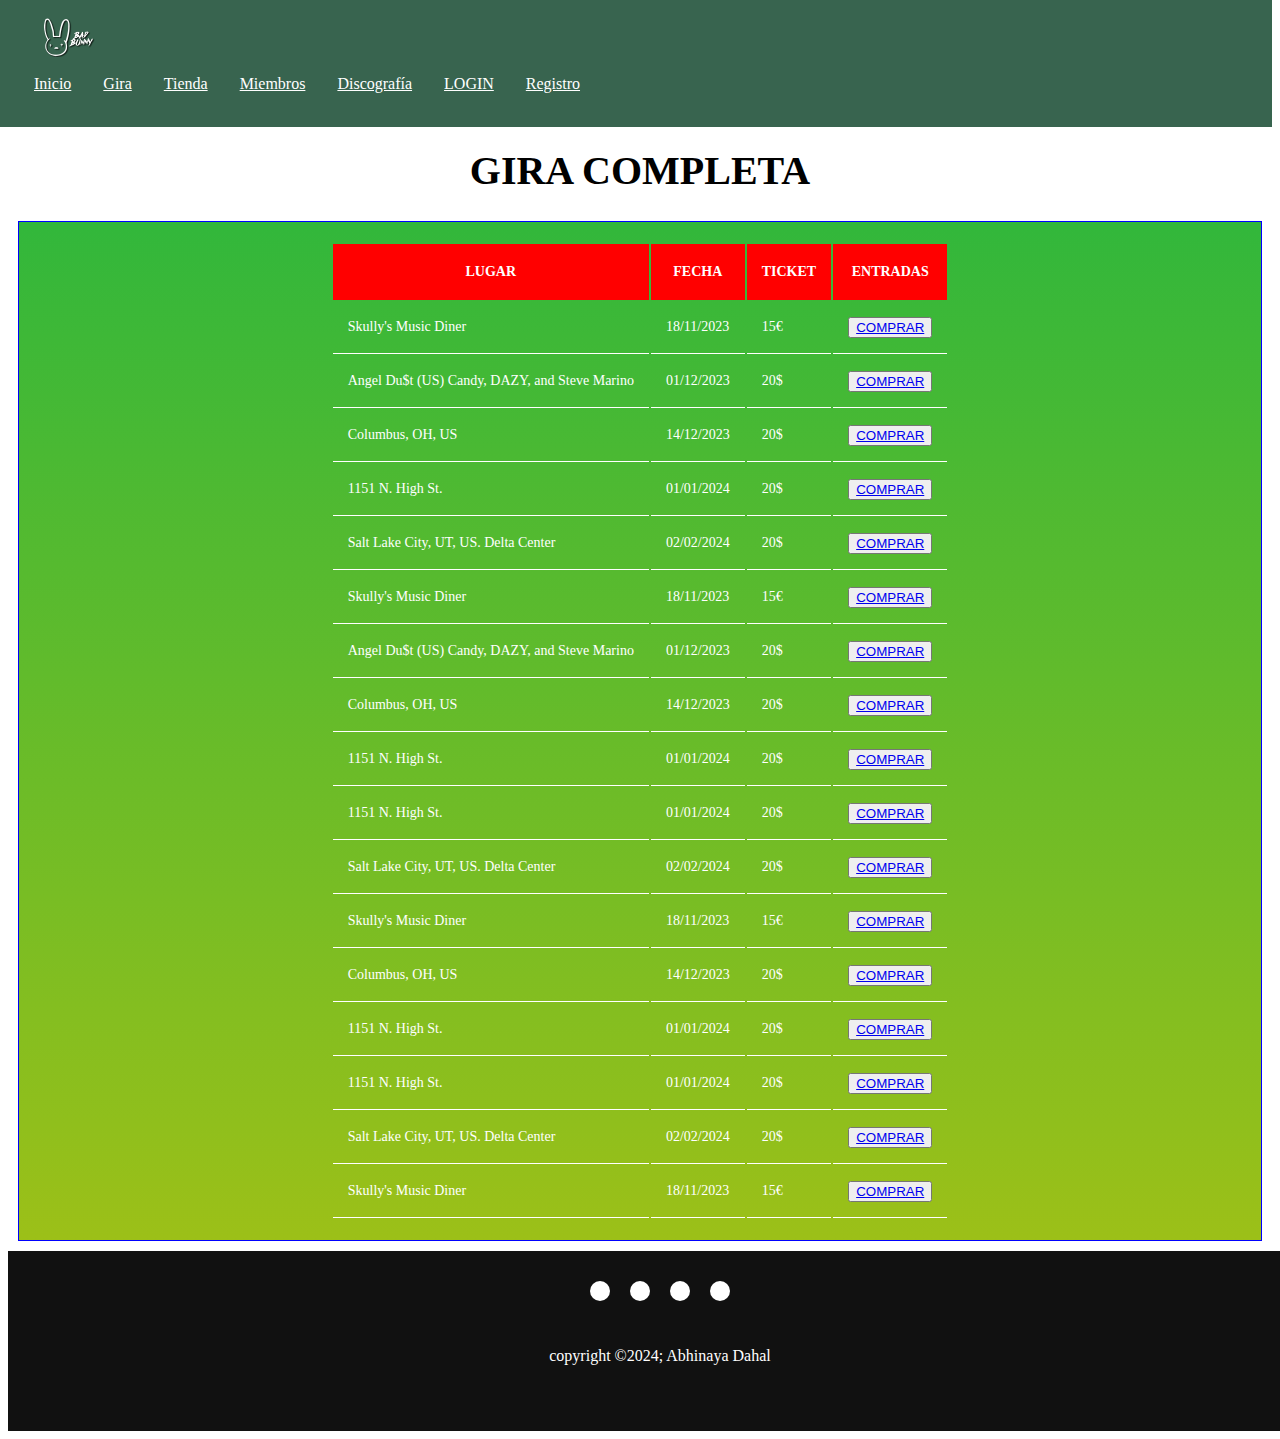
<file: giracom.html>
<!DOCTYPE html>
<html lang="en">
<head>
    <meta charset="UTF-8">
    <meta name="viewport" content="width=device-width, initial-scale=1.0">
    <title>Abhinaya</title>
    <link rel="icon" type="image/png" href="/fotos/foto.png" />
    <link rel="stylesheet" type="text/css" href="css/comun.css" />
    <link rel="stylesheet" type="text/css" href="css/giracomp.css" />
    <link rel="stylesheet" href="https://cdnjs.cloudflare.com/ajax/libs/font-awesome/6.4.2/css/all.min.css" integrity="sha512-z3gLpd7yknf1YoNbCzqRKc4qyor8gaKU1qmn+CShxbuBusANI9QpRohGBreCFkKxLhei6S9CQXFEbbKuqLg0DA==" crossorigin="anonymous" referrerpolicy="no-referrer" />
    

  
</head>
<body>
    <div id="contain">
        
        <nav class="menu">
            <!-- <input type="checkbox" id="check">
            <label for="check" class="checkbtn">
                <i class="checkbtn">☰</i>
            </label> -->
            <label class="logo"><a href="index.html"><img class="logoo" src="fotos/badlogo.png" alt="Logo de pájaro de twitter" /></a></label>
            <ul class="menul">
                <li><a class="active" href="index.html">Inicio</a></li>
                <li>
                    <a href="gira.html">Gira</a>
                    <ul class="gira">
                        <li><a href="giracom.html">GIRA COMPLETA</a></li>
                        <li><a href="galeria.html">GALERIA</a></li>
                        <li><a href="compras.html">COMPRAS</a></li>
                    </ul>
                </li>
                <li>
                    <a href="tienda.html">Tienda</a>
                    <ul class="gira">
                        <li><a href="merchan.html">Merchandising</a></li>
                        <li><a href="discos.html">Discos</a></li>
                        
                    </ul>

                </li>
                <li><a href="miembros.html">Miembros</a></li>
                <li><a href="disco.html">Discografía</a></li>
                <li><a href="log.html">LOGIN</a></li>
                <li><a href="registro.html">Registro</a></li>
            </ul>
        </nav>
        <div class="titulo">
            <h1>GIRA COMPLETA</h1>
        </div>
        <div class="tables">
            <table>
                <thead>
                    <tr>
                        <th>LUGAR</th>
                        <th>FECHA</th>
                        <th>TICKET</th>
                        <th>ENTRADAS</th>


                    </tr>

                </thead>
                <tbody>
                    <tr>
                        <td>Skully's Music Diner</td>
                        <td>18/11/2023</td>
                        <td>15€</td>
                        <td><button><a href="youtube.com" target="_blank">COMPRAR</button></a></td>
                    </tr>

                    <tr>
                        <td>Angel Du$t (US)
                            Candy, DAZY, and Steve Marino</td>
                        <td>01/12/2023</td>
                        <td>20$</td>
                        <td><button><a href="youtube.com" target="_blank">COMPRAR</button></a></td>
                    </tr>

                    <tr>
                        <td>Columbus, OH, US</td>
                        <td>14/12/2023</td>
                        <td>20$</td>
                        <td><button><a href="youtube.com" target="_blank">COMPRAR</button></a></td>
                    </tr>

                    <tr>
                        <td>1151 N. High St.</td>
                        <td>01/01/2024</td>
                        <td>20$</td>
                        <td><button><a href="youtube.com" target="_blank">COMPRAR</button></a></td>
                    </tr>

                    <tr>
                        <td>Salt Lake City, UT, US. Delta Center</td>
                        <td>02/02/2024</td>
                        <td>20$</td>
                        <td><button><a href="youtube.com" target="_blank">COMPRAR</button></a></td>
                    </tr>
                    <tr>
                        <td>Skully's Music Diner</td>
                        <td>18/11/2023</td>
                        <td>15€</td>
                        <td><button><a href="youtube.com" target="_blank">COMPRAR</button></a></td>
                    </tr>

                    <tr>
                        <td>Angel Du$t (US)
                            Candy, DAZY, and Steve Marino</td>
                        <td>01/12/2023</td>
                        <td>20$</td>
                        <td><button><a href="youtube.com" target="_blank">COMPRAR</button></a></td>
                    </tr>

                    <tr>
                        <td>Columbus, OH, US</td>
                        <td>14/12/2023</td>
                        <td>20$</td>
                        <td><button><a href="youtube.com" target="_blank">COMPRAR</button></a></td>
                    </tr>

                    <tr>
                        <td>1151 N. High St.</td>
                        <td>01/01/2024</td>
                        <td>20$</td>
                        <td><button><a href="youtube.com" target="_blank">COMPRAR</button></a></td>
                    </tr>
                    <tr>
                        <td>1151 N. High St.</td>
                        <td>01/01/2024</td>
                        <td>20$</td>
                        <td><button><a href="youtube.com" target="_blank">COMPRAR</button></a></td>
                    </tr>

                    <tr>
                        <td>Salt Lake City, UT, US. Delta Center</td>
                        <td>02/02/2024</td>
                        <td>20$</td>
                        <td><button><a href="youtube.com" target="_blank">COMPRAR</button></a></td>
                    </tr>
                    <tr>
                        <td>Skully's Music Diner</td>
                        <td>18/11/2023</td>
                        <td>15€</td>
                        <td><button><a href="youtube.com" target="_blank">COMPRAR</button></a></td>
                    </tr>
                    <tr>
                        <td>Columbus, OH, US</td>
                        <td>14/12/2023</td>
                        <td>20$</td>
                        <td><button><a href="youtube.com" target="_blank">COMPRAR</button></a></td>
                    </tr>

                    <tr>
                        <td>1151 N. High St.</td>
                        <td>01/01/2024</td>
                        <td>20$</td>
                        <td><button><a href="youtube.com" target="_blank">COMPRAR</button></a></td>
                    </tr>
                    <tr>
                        <td>1151 N. High St.</td>
                        <td>01/01/2024</td>
                        <td>20$</td>
                        <td><button><a href="youtube.com" target="_blank">COMPRAR</button></a></td>
                    </tr>

                    <tr>
                        <td>Salt Lake City, UT, US. Delta Center</td>
                        <td>02/02/2024</td>
                        <td>20$</td>
                        <td><button><a href="youtube.com" target="_blank">COMPRAR</button></a></td>
                    </tr>
                    <tr>
                        <td>Skully's Music Diner</td>
                        <td>18/11/2023</td>
                        <td>15€</td>
                        <td><button><a href="youtube.com" target="_blank">COMPRAR</button></a></td>
                    </tr>
                </tbody>
            </table>
            </div>
      

        <div class="piecont">
            <div class="socialicon">
                <a href=""><i class="fa-brands fa-facebook"></i></a>
                <a href=""><i class="fa-brands fa-instagram"></i></a>
                <a href=""><i class="fa-brands fa-twitter"></i></a>
                <a href=""><i class="fa-brands fa-youtube"></i></a>
            </div>
            <div class="pieboton">
                <p>copyright &copy;2024;  <span class="des">Abhinaya Dahal</span></p>
            </div>


          </div>
   
</body>
</html>
</file>
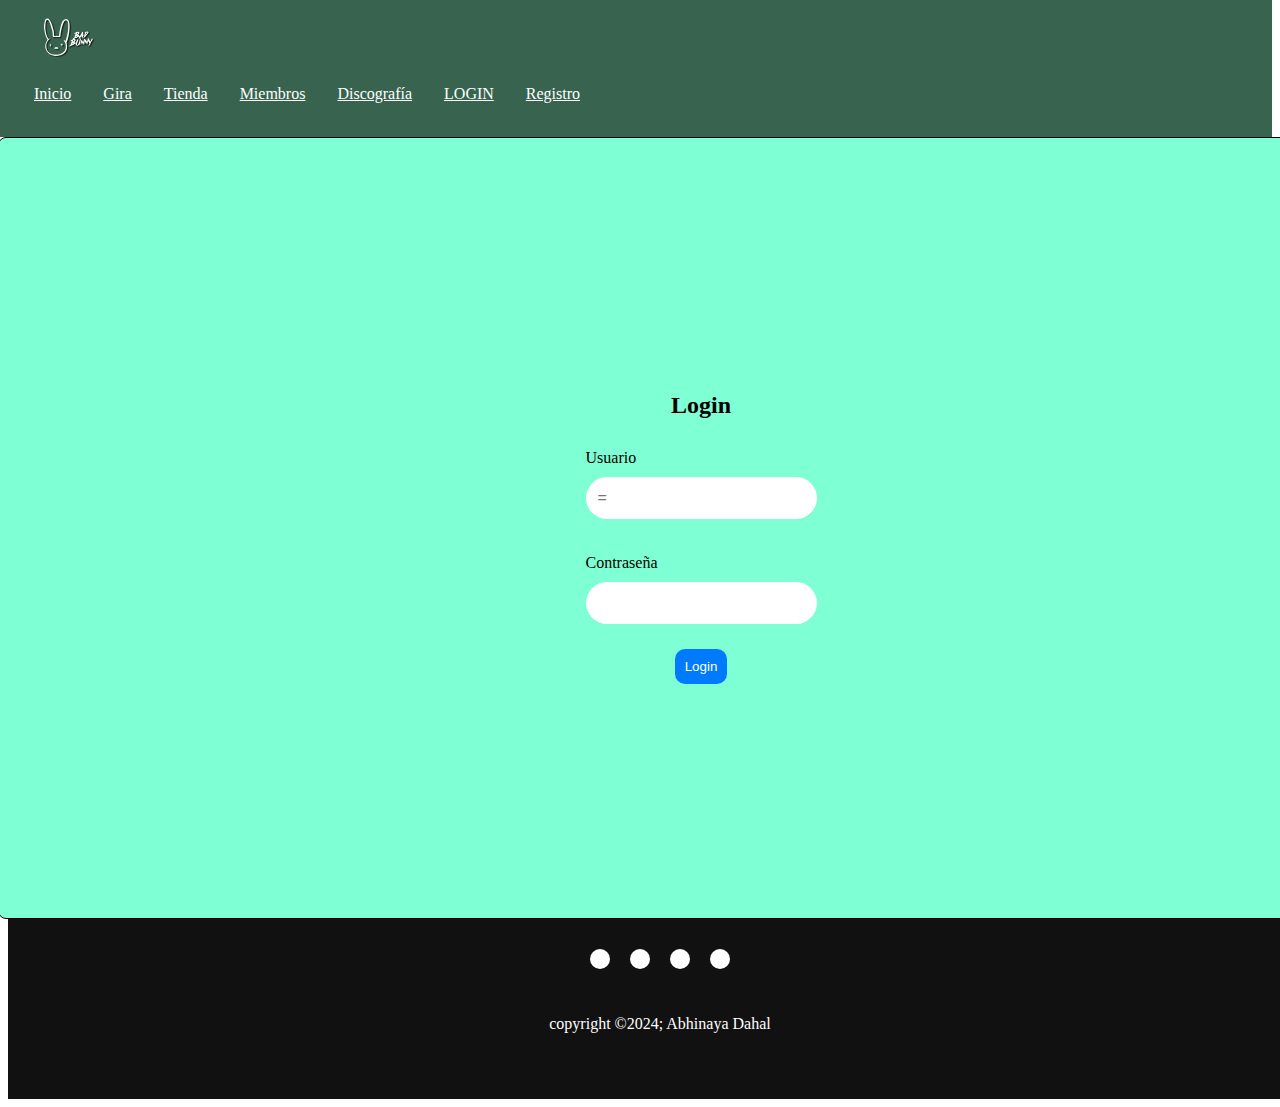
<file: log.html>
<!DOCTYPE html>
<html lang="en">
<head>
    <meta charset="UTF-8">
    <meta name="viewport" content="width=device-width, initial-scale=1.0">
    <title>Abhinaya</title>
    <link rel="icon" type="image/png" href="/fotos/foto.png" />
    <link rel="stylesheet" type="text/css" href="css/comun.css" />
    <link rel="stylesheet" type="text/css" href="css/registro.css" />
    <link rel="stylesheet" href="https://cdnjs.cloudflare.com/ajax/libs/font-awesome/6.4.2/css/all.min.css" integrity="sha512-z3gLpd7yknf1YoNbCzqRKc4qyor8gaKU1qmn+CShxbuBusANI9QpRohGBreCFkKxLhei6S9CQXFEbbKuqLg0DA==" crossorigin="anonymous" referrerpolicy="no-referrer" />
   
</head>
<body>
    <div id="contain">
        
      <nav class="menu">
        <!-- <input type="checkbox" id="check">
        <label for="check" class="checkbtn">
            <i class="checkbtn">☰</i>
        </label> -->
        <label class="logo"><a href="index.php"><img class="logoo" src="fotos/badlogo.png" alt="Logo de pájaro de twitter" /></a></label>
        <ul class="menul">
            <li><a class="active" href="index.php">Inicio</a></li>
            <li>
                <a href="gira.html">Gira</a>
                <ul class="gira">
                    <li><a href="giracom.html">GIRA COMPLETA</a></li>
                    <li><a href="galeria.html">GALERIA</a></li>
                    <li><a href="compras.html">COMPRAS</a></li>
                </ul>
            </li>
            <li>
                <a href="tienda.html">Tienda</a>
                <ul class="gira">
                    <li><a href="merchan.html">Merchandising</a></li>
                    <li><a href="discos.html">Discos</a></li>
                    
                </ul>

            </li>
            <li><a href="miembros.html">Miembros</a></li>
            <li><a href="disco.html">Discografía</a></li>
            <li><a href="login.php">LOGIN</a></li>
            <li><a href="registro.html">Registro</a></li>
        </ul>
    </nav>
        <div class="form">
            <form id="formulario" method="post" class="login"
            action="login.php">
              <h2>Login</h2>
              <div class="grupo">
                <label for="user">Usuario</label  >
                <input type="text" id="user" name="user" 
                placeholder="="Escriba el usuario/>
              </div>
              <div class="grupo">
                <label for="password">Contraseña</label>
                <input type="password" id="password" name="password" required>
              </div>
              <div class="form-group">
                <button type="submit" id="enviar">Login</button>
              </div>
            </form>
          </div>
     
        
      
        <div class="piecont">
            <div class="socialicon">
                <a href=""><i class="fa-brands fa-facebook"></i></a>
                <a href=""><i class="fa-brands fa-instagram"></i></a>
                <a href=""><i class="fa-brands fa-twitter"></i></a>
                <a href=""><i class="fa-brands fa-youtube"></i></a>
            </div>
            <div class="pieboton">
                <p>copyright &copy;2024;  <span class="des">Abhinaya Dahal</span></p>
            </div>


          </div>
    </div>
</body>
</html>
</file>
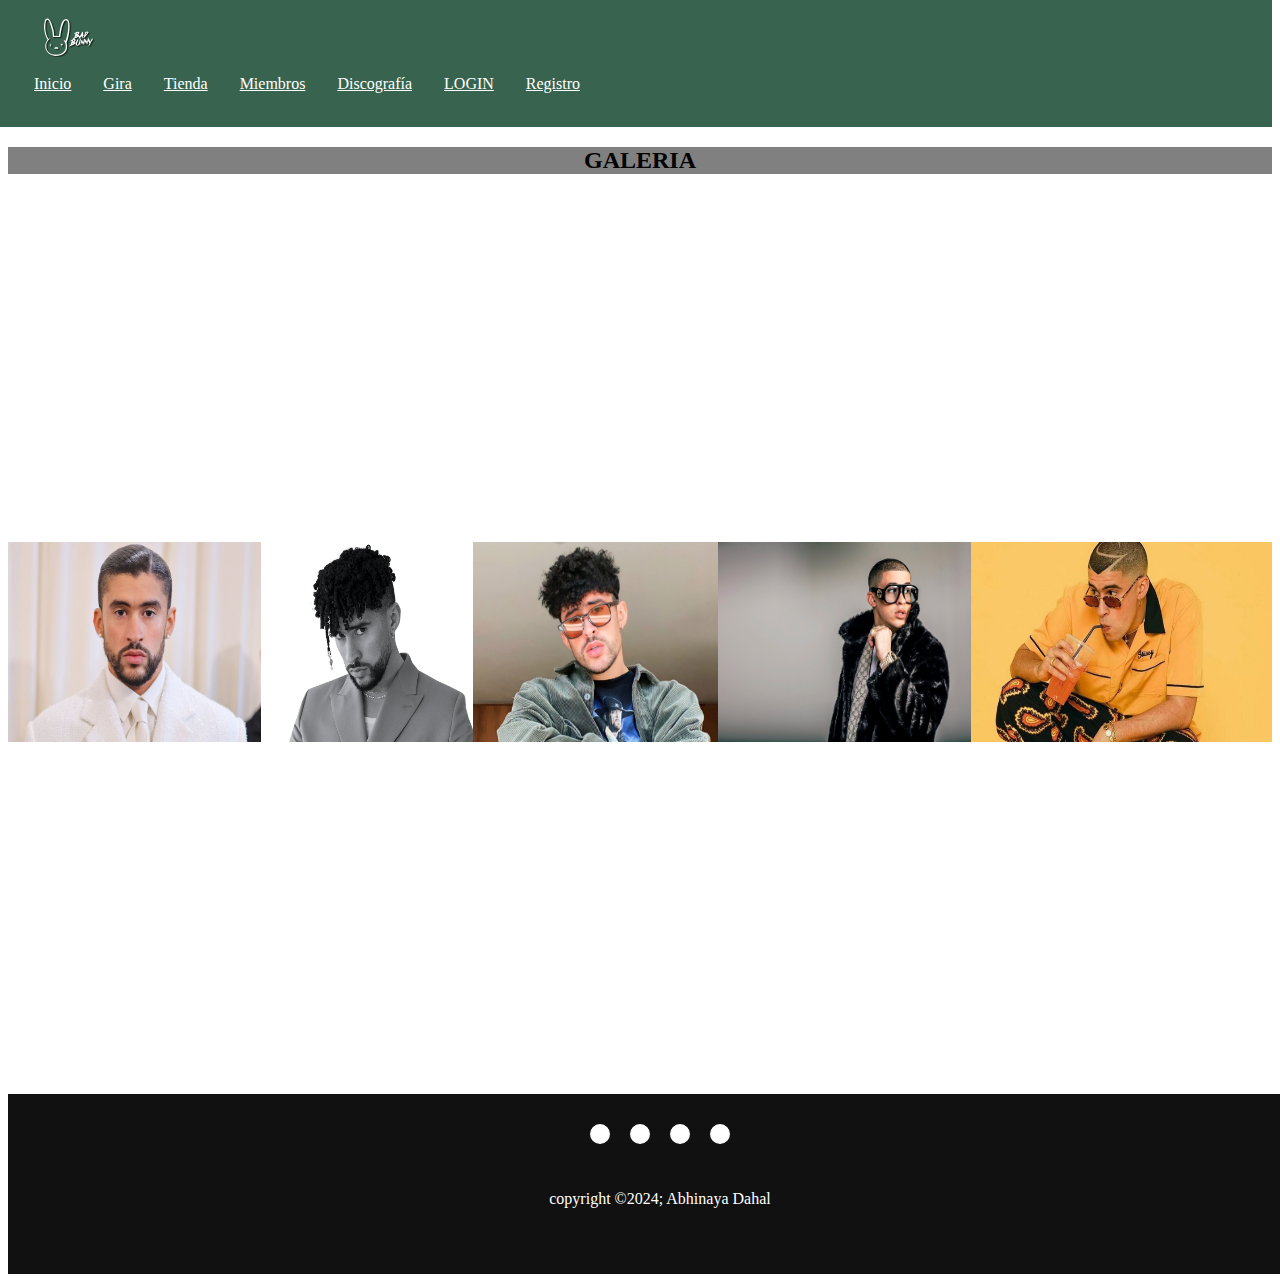
<file: merchan.html>
<!DOCTYPE html>
<html lang="en">
<head>
    <meta charset="UTF-8">
    <meta name="viewport" content="width=device-width, initial-scale=1.0">
    <title>Abhinaya</title>
    <link rel="icon" type="image/png" href="/fotos/foto.png" />
    <link rel="stylesheet" type="text/css" href="css/comun.css" />
    <link rel="stylesheet" type="text/css" href="css/merchan.css" />
    <link rel="stylesheet" href="https://cdnjs.cloudflare.com/ajax/libs/font-awesome/6.4.2/css/all.min.css" integrity="sha512-z3gLpd7yknf1YoNbCzqRKc4qyor8gaKU1qmn+CShxbuBusANI9QpRohGBreCFkKxLhei6S9CQXFEbbKuqLg0DA==" crossorigin="anonymous" referrerpolicy="no-referrer" />
    

  
</head>
<body>
    <div id="contain">
        
        <nav class="menu">
            <!-- <input type="checkbox" id="check">
            <label for="check" class="checkbtn">
                <i class="checkbtn">☰</i>
            </label> -->
            <label class="logo"><a href="index.html"><img class="logoo" src="fotos/badlogo.png" alt="Logo de pájaro de twitter" /></a></label>
            <ul class="menul">
                <li><a class="active" href="index.html">Inicio</a></li>
                <li>
                    <a href="gira.html">Gira</a>
                    <ul class="gira">
                        <li><a href="giracom.html">GIRA COMPLETA</a></li>
                        <li><a href="galeria.html">GALERIA</a></li>
                        <li><a href="compras.html">COMPRAS</a></li>
                    </ul>
                </li>
                <li>
                    <a href="tienda.html">Tienda</a>
                    <ul class="gira">
                        <li><a href="merchan.html">Merchandising</a></li>
                        <li><a href="discos.html">Discos</a></li>
                        
                    </ul>

                </li>
                <li><a href="miembros.html">Miembros</a></li>
                <li><a href="disco.html">Discografía</a></li>
                <li><a href="log.html">LOGIN</a></li>
                <li><a href="registro.html">Registro</a></li>
            </ul>
        </nav>
        <div class="titu">
            <h2>GALERIA</h2>
        </div>

        <div class="galeria">
            <div class="image">
              <img src="fotos/1.jpg" alt="Imagen 1">
              <div class="text">Bad Bunny</div>
            </div>
            <div class="image">
              <img src="fotos/2.png" alt="Imagen 2">
              <div class="text">BAD BUNNY EN UN CANTANTE </div>
            </div>
            <div class="image">
              <img src="fotos/4.jpg" alt="Imagen 3">
              <div class="text">un verano sin ti</div>
            </div>
            <div class="image">
              <img src="fotos/6.jpg" alt="Imagen 4">
              <div class="text">titi me pregunto</div>
            </div>
            <div class="image">
              <img src="fotos/11.jpg" alt="Imagen 5">
              <div class="text">CALLALITA</div>
            </div>
          </div>
       
          


       


        <div class="piecont">
            <div class="socialicon">
                <a href=""><i class="fa-brands fa-facebook"></i></a>
                <a href=""><i class="fa-brands fa-instagram"></i></a>
                <a href=""><i class="fa-brands fa-twitter"></i></a>
                <a href=""><i class="fa-brands fa-youtube"></i></a>
            </div>
            <div class="pieboton">
                <p>copyright &copy;2024;  <span class="des">Abhinaya Dahal</span></p>
            </div>


          </div>
   
</body>
</html>
</file>
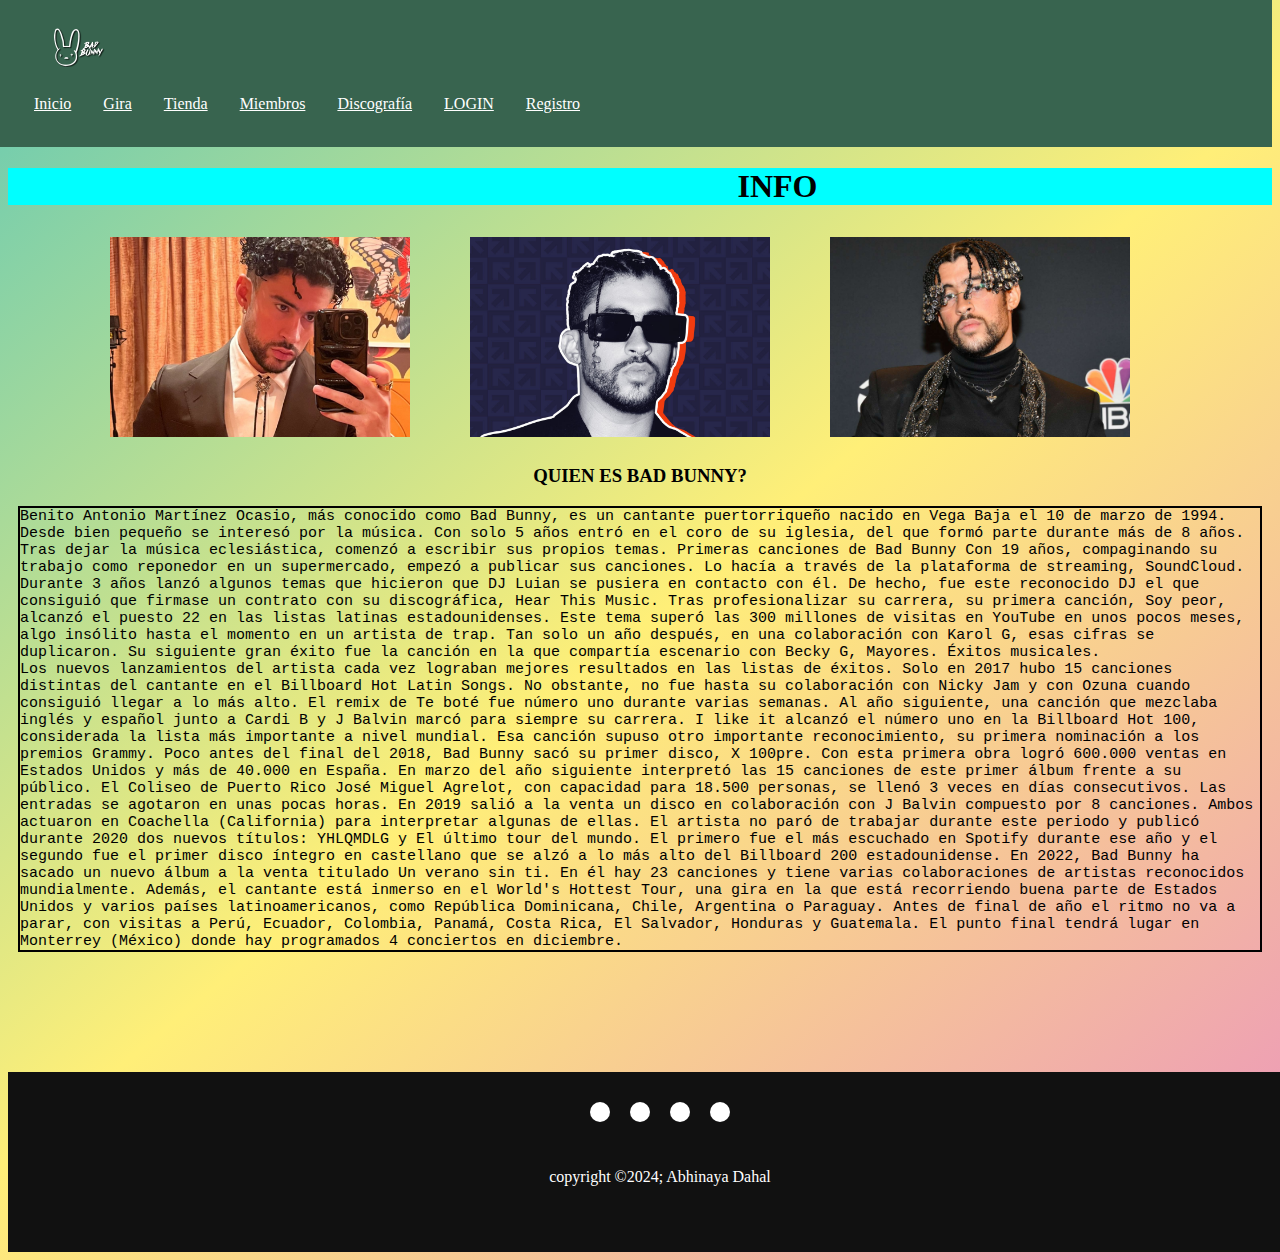
<file: miembros.html>
<!DOCTYPE html>
<html lang="en">
<head>
    <meta charset="UTF-8">
    <meta name="viewport" content="width=device-width, initial-scale=1.0">
    <title>Abhinaya</title>
    <link rel="icon" type="image/png" href="/fotos/foto.png" />
    <link rel="stylesheet" type="text/css" href="css/comun.css" />
    <link rel="stylesheet" type="text/css" href="css/miembro.css" />
    <link rel="stylesheet" href="https://cdnjs.cloudflare.com/ajax/libs/font-awesome/6.4.2/css/all.min.css" integrity="sha512-z3gLpd7yknf1YoNbCzqRKc4qyor8gaKU1qmn+CShxbuBusANI9QpRohGBreCFkKxLhei6S9CQXFEbbKuqLg0DA==" crossorigin="anonymous" referrerpolicy="no-referrer" />
    

  
</head>
<body>
    <div id="contain">
        
        <nav class="menu">
            <!-- <input type="checkbox" id="check">
            <label for="check" class="checkbtn">
                <i class="checkbtn">☰</i>
            </label> -->
            <label class="logo"><a href="index.html"><img class="logoo" src="fotos/badlogo.png" alt="Logo de pájaro de twitter" /></a></label>
            <ul class="menul">
                <li><a class="active" href="index.html">Inicio</a></li>
                <li>
                    <a href="gira.html">Gira</a>
                    <ul class="gira">
                        <li><a href="giracom.html">GIRA COMPLETA</a></li>
                        <li><a href="galeria.html">GALERIA</a></li>
                        <li><a href="compras.html">COMPRAS</a></li>
                    </ul>
                </li>
                <li>
                    <a href="tienda.html">Tienda</a>
                    <ul class="gira">
                        <li><a href="merchan.html">Merchandising</a></li>
                        <li><a href="discos.html">Discos</a></li>
                        
                    </ul>

                </li>
                <li><a href="miembros.html">Miembros</a></li>
                <li><a href="disco.html">Discografía</a></li>
                <li><a href="log.html">LOGIN</a></li>
                <li><a href="registro.html">Registro</a></li>
            </ul>
        </nav>
       

       <div class="info">
        
            <div class="titulo" >
            <h1>INFO </h1>
        
    </div>
    <div class="imagenes">
    <img src="fotos/15.jpg" alt="">
    <img src="fotos/14.jpg" alt="">
    <img src="fotos/13.jpg" alt="">
</div>
  </div>
        <div class="txt">
            <h3>QUIEN ES BAD BUNNY?</h3>
            <p>Benito Antonio Martínez Ocasio, más conocido como Bad Bunny, es un cantante puertorriqueño nacido en Vega Baja el 10 de marzo de 1994. Desde bien pequeño se interesó por la música. Con solo 5 años entró en el coro de su iglesia, del que formó parte durante más de 8 años. Tras dejar la música eclesiástica, comenzó a escribir sus propios temas.

                Primeras canciones de Bad Bunny
                
                Con 19 años, compaginando su trabajo como reponedor en un supermercado, empezó a publicar sus canciones. Lo hacía a través de la plataforma de streaming, SoundCloud. Durante 3 años lanzó algunos temas que hicieron que DJ Luian se pusiera en contacto con él. De hecho, fue este reconocido DJ el que consiguió que firmase un contrato con su discográfica, Hear This Music.
                
                Tras profesionalizar su carrera, su primera canción, Soy peor, alcanzó el puesto 22 en las listas latinas estadounidenses. Este tema superó las 300 millones de visitas en YouTube en unos pocos meses, algo insólito hasta el momento en un artista de trap. Tan solo un año después, en una colaboración con Karol G, esas cifras se duplicaron. Su siguiente gran éxito fue la canción en la que compartía escenario con Becky G, Mayores.
                
                Éxitos musicales.
                <br>
                Los nuevos lanzamientos del artista cada vez lograban mejores resultados en las listas de éxitos. Solo en 2017 hubo 15 canciones distintas del cantante en el Billboard Hot Latin Songs.
                
                No obstante, no fue hasta su colaboración con Nicky Jam y con Ozuna cuando consiguió llegar a lo más alto. El remix de Te boté fue número uno durante varias semanas.
                
                Al año siguiente, una canción que mezclaba inglés y español junto a Cardi B y J Balvin marcó para siempre su carrera. I like it alcanzó el número uno en la Billboard Hot 100, considerada la lista más importante a nivel mundial. Esa canción supuso otro importante reconocimiento, su primera nominación a los premios Grammy.
                
                Poco antes del final del 2018, Bad Bunny sacó su primer disco, X 100pre. Con esta primera obra logró 600.000 ventas en Estados Unidos y más de 40.000 en España. En marzo del año siguiente interpretó las 15 canciones de este primer álbum frente a su público. El Coliseo de Puerto Rico José Miguel Agrelot, con capacidad para 18.500 personas, se llenó 3 veces en días consecutivos. Las entradas se agotaron en unas pocas horas.
                
                En 2019 salió a la venta un disco en colaboración con J Balvin compuesto por 8 canciones. Ambos actuaron en Coachella (California) para interpretar algunas de ellas. El artista no paró de trabajar durante este periodo y publicó durante 2020 dos nuevos títulos: YHLQMDLG y El último tour del mundo. El primero fue el más escuchado en Spotify durante ese año y el segundo fue el primer disco íntegro en castellano que se alzó a lo más alto del Billboard 200 estadounidense.
                
                En 2022, Bad Bunny ha sacado un nuevo álbum a la venta titulado Un verano sin ti. En él hay 23 canciones y tiene varias colaboraciones de artistas reconocidos mundialmente. Además, el cantante está inmerso en el World's Hottest Tour, una gira en la que está recorriendo buena parte de Estados Unidos y varios países latinoamericanos, como República Dominicana, Chile, Argentina o Paraguay. Antes de final de año el ritmo no va a parar, con visitas a Perú, Ecuador, Colombia, Panamá, Costa Rica, El Salvador, Honduras y Guatemala. El punto final tendrá lugar en Monterrey (México) donde hay programados 4 conciertos en diciembre.</p>
     
</div>
<div class="he">
    
</div>
</div>



        <div class="piecont">
            <div class="socialicon">
                <a href=""><i class="fa-brands fa-facebook"></i></a>
                <a href=""><i class="fa-brands fa-instagram"></i></a>
                <a href=""><i class="fa-brands fa-twitter"></i></a>
                <a href=""><i class="fa-brands fa-youtube"></i></a>
            </div>
            <div class="pieboton">
                <p>copyright &copy;2024;  <span class="des">Abhinaya Dahal</span></p>
            </div>


          </div>
   
</body>
</html>
</file>
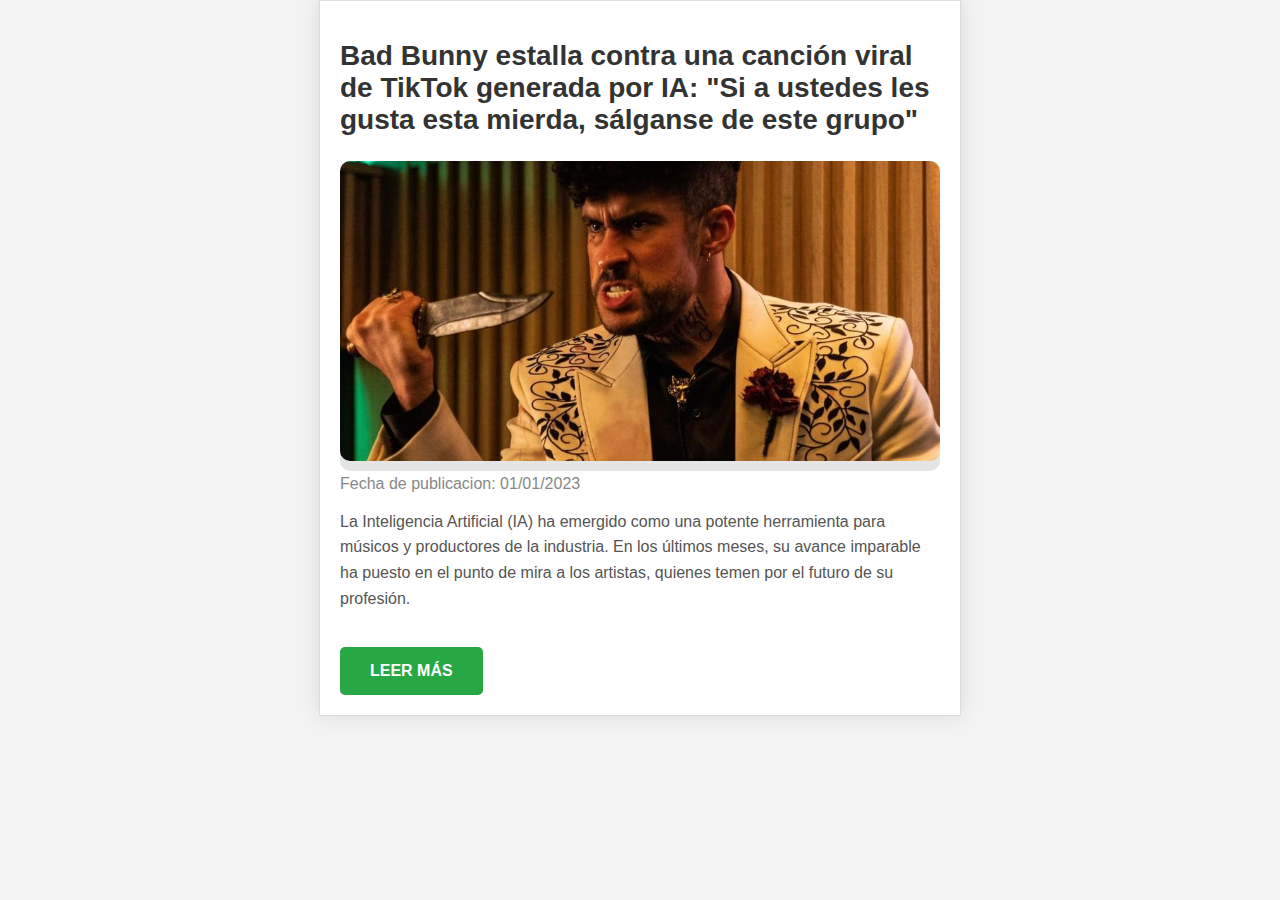
<file: noti.html>
<!DOCTYPE html>
<html lang="en">
<head>
    <meta charset="UTF-8">
    <meta name="viewport" content="width=device-width, initial-scale=1.0">
    <title>NOTICIA</title>
    <link rel="stylesheet" type="text/css" href="css/noticia.css">
</head>
<body>
    
    <div class="container">
        <div class="noticia-detalle">
            <h1 id="titulo-noticia">Bad Bunny estalla contra una canción viral de TikTok generada por IA: "Si a ustedes les gusta esta mierda, sálganse de este grupo"</h1>
                <img id="imagen-noticia"  src="fotos/nava.jpeg" alt="imagen de la noticia">
                <p id="fecha-publicacion">Fecha de publicacion: 01/01/2023</p>
                <p id="descripcion-noticia"> La Inteligencia Artificial (IA) ha emergido como una potente herramienta para músicos y productores de la industria. En los últimos meses, su avance imparable ha puesto en el punto de mira a los artistas, quienes temen por el futuro de su profesión. </p>
                <a id="leer-mas" href="https://www.20minutos.es/noticia/5188059/0/bad-bunny-estalla-contra-una-cancion-viral-tiktok-generada-por-ia-si-ustedes-osgusta-esta-mierda-salganse-de-este-grupo/" target="_blank">LEER MÁS</a>
        </div>
    </div>
</body>
</html>
</file>
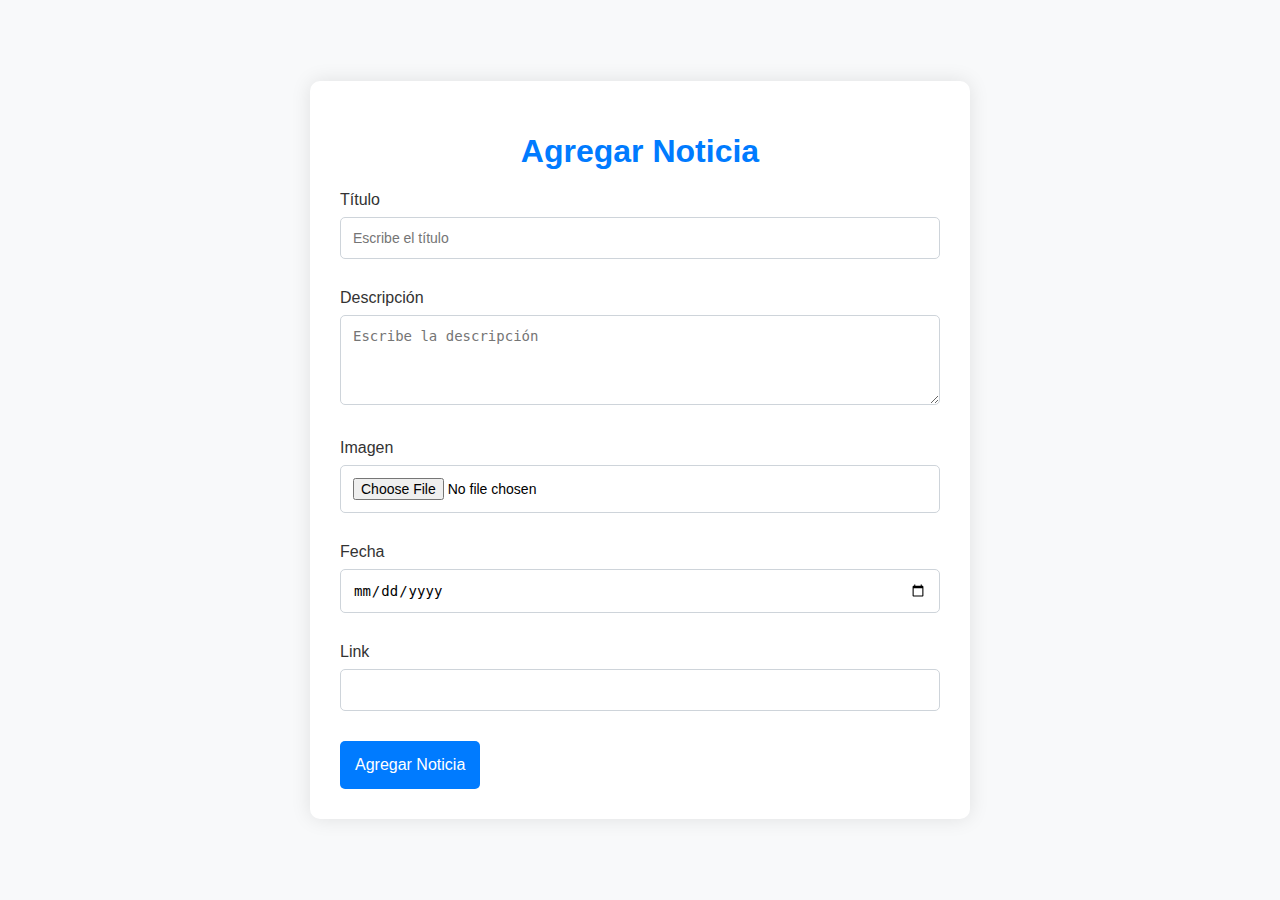
<file: publicar.html>
<!DOCTYPE html>
<html lang="en">
<head>
    <meta charset="UTF-8">
    <meta name="viewport" content="width=device-width, initial-scale=1.0">
    <title>Agregar Noticia</title>
    <link rel="stylesheet" type="text/css" href="css/publicar.css">
</head>
<body>
    <div class="container">
        <h1>Agregar Noticia</h1>
        <form id="formulario" method="post" action="procesar_agregar.php" enctype="multipart/form-data">
            <div class="grupo">
                <label for="titulo">Título</label>
                <input type="text" id="titulo" name="titulo" placeholder="Escribe el título" required>
            </div>

            <div class="grupo">
                <label for="descripcion">Descripción</label>
                <textarea id="descripcion" name="descripcion" placeholder="Escribe la descripción" rows="4" required></textarea>
            </div>

            <div class="grupo">
                <label for="imagen">Imagen</label>
                <input type="file" id="imagen" name="imagen" accept="image/*" required>
            </div>

            <div class="grupo">
                <label for="fecha">Fecha</label>
                <input type="date" id="fecha" name="fecha" required>
            </div>

            <div class="grupo">
                <label for="link">Link</label>
                <input type="text" id="link" name="link" required>
            </div>

            <div class="form-group">
                <button type="submit" id="agregar-noticia">Agregar Noticia</button>
            </div>
        </form>
    </div>
</body>
</html>
</file>
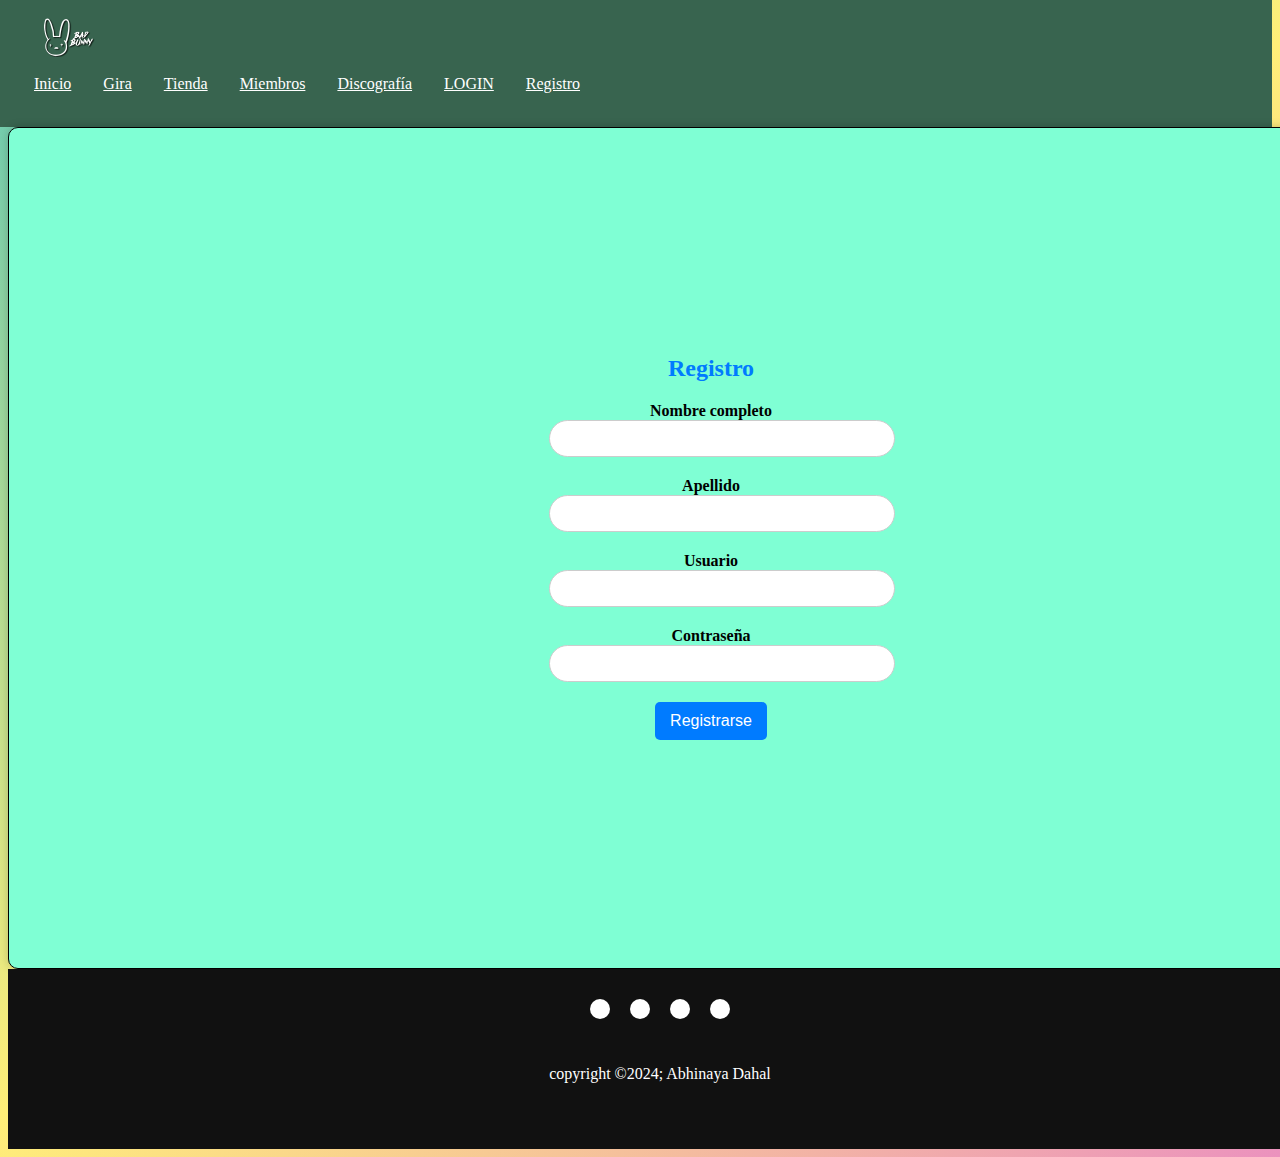
<file: registro.html>
<!DOCTYPE html>
<html lang="en">
<head>
    <meta charset="UTF-8">
    <meta name="viewport" content="width=device-width, initial-scale=1.0">
    <title>Abhinaya</title>
    <link rel="icon" type="image/png" href="/fotos/foto.png" />
    <link rel="stylesheet" type="text/css" href="css/comun.css" />
    <link rel="stylesheet" type="text/css" href="css/login.css" />
    <link rel="stylesheet" href="https://cdnjs.cloudflare.com/ajax/libs/font-awesome/6.4.2/css/all.min.css" integrity="sha512-z3gLpd7yknf1YoNbCzqRKc4qyor8gaKU1qmn+CShxbuBusANI9QpRohGBreCFkKxLhei6S9CQXFEbbKuqLg0DA==" crossorigin="anonymous" referrerpolicy="no-referrer" />
    

  
</head>
<body>
    <div id="contain">
        
        <nav class="menu">
           
            <label class="logo"><a href="index.html"><img class="logoo" src="fotos/badlogo.png" alt="Logo de pájaro de twitter" /></a></label>
            <ul class="menul">
                <li><a class="active" href="index.html">Inicio</a></li>
                <li>
                    <a href="gira.html">Gira</a>
                    <ul class="gira">
                        <li><a href="giracom.html">GIRA COMPLETA</a></li>
                        <li><a href="galeria.html">GALERIA</a></li>
                        <li><a href="compras.html">COMPRAS</a></li>
                    </ul>
                </li>
                <li>
                  <a href="tienda.html">Tienda</a>
                  <ul class="gira">
                      <li><a href="merchan.html">Merchandising</a></li>
                      <li><a href="discos.html">Discos</a></li>
                      
                  </ul>

              </li>
                <li><a href="miembros.html">Miembros</a></li>
                <li><a href="disco.html">Discografía</a></li>
                <li><a href="log.html">LOGIN</a></li>
                <li><a href="registro.html">Registro</a></li>
            </ul>
        </nav>
        <div class="form-reg">
            <form class="registro">
              <h2>Registro</h2>
              <div class="form-group">
                <label for="nombrecompleto">Nombre completo</label>
                <input type="text" id="fullname" name="nombrecompleto" required>
              </div>
              <div class="form-group">
                <label for="number">Apellido</label>
                <input type="text" id="fullname" name="genero" required>
              </div>
              <div class="form-group">
                <label for="email">Usuario</label>
                <input type="email" id="email" name="email" required>
              </div>
             
              <div class="form-group">
                <label for="contraseña">Contraseña</label>
                <input type="password" id="password" name="password" required>
              </div>
             
          
              <div class="form-group">
                <button type="submit">Registrarse</button>
              </div>
            </form>
          </div>


        <div class="piecont">
            <div class="socialicon">
                <a href=""><i class="fa-brands fa-facebook"></i></a>
                <a href=""><i class="fa-brands fa-instagram"></i></a>
                <a href=""><i class="fa-brands fa-twitter"></i></a>
                <a href=""><i class="fa-brands fa-youtube"></i></a>
            </div>
            <div class="pieboton">
                <p>copyright &copy;2024;  <span class="des">Abhinaya Dahal</span></p>
            </div>


          </div>
   
</body>
</html>
</file>
<file: css/style.css>
/* Estilos generales */

body {
    margin: 0;
    padding: 0;
    font-family: Arial, sans-serif;
    background: linear-gradient(320deg, #eb92be, #ffef78, #63c9b4);
}

a {
    text-decoration: none;
    color: inherit;
}


.noticias {
    padding: 20px;
}


.noticia marquee {
    display: inline-block;
}



.contenido {
    display: flex;
    flex-direction: column;
    align-items: center;
}

.noti {
    display: flex;
    flex-wrap: wrap;
    width: 100%;
    height: 60px;
    margin: 0 auto;
}
/* tyo vitra ko text */
.noticia {
    width: calc(100% - 20px); 
    background: #d81010; 
    padding: 20px; 
    margin-left: 5px; 
    margin-right: 0px;
    box-sizing: border-box; 
}


.title h5 {
    font-size: 18px;
    margin: 8% 0;
}

.noticia marquee {
    font-size: 18px;
}

.noticias {
    width: 100%;
}


.titulo h2 {
    font-size: 40px;
    color: #23d;
    text-transform: uppercase;
    margin-top: 80px;
}

.noticias .contenido{
    width: 85%;
    margin: 20px auto;

}
/* titulo ultimas noticias  */
.noticias .contenido .titulo{
    width: 60%;
    text-align: center;
    margin: auto;

}

.noticias .contenido .titulo h2{
font-size: 40px;
color: #23d;
text-transform: uppercase;
margin-top: 80px;
}

/* .noticias .contenido .titulo p{
    font-size: 18px;
    color: #6a6a6a;
margin-top: 200px;   
 } */


.tarjetas {
    display: flex;
    flex-wrap: wrap;
    justify-content: space-around;
    margin-top: 20px;
}

.tarjeta {
    width: calc(30% - 20px);
    background-color: #fff;
    border-radius: 10px;
    box-shadow: 0 0 10px rgba(0, 0, 0, 0.1);
    margin-bottom: 20px;
    overflow: hidden;
    display: flex;
    flex-direction: column;
}

.tarjeta img {
    width: 100%;
    height: auto;
    border-radius: 10px 10px 0 0;
}

.tarjeta .article {
    flex: 1;
    padding: 15px;
    display: flex;
    
    flex-direction: column;
    justify-content: space-between;
}

.tarjeta h4 {
    font-size: 20px;
    color: #461e1e;
    margin-top: 0;
  
}

.tarjeta p {
    font-size: 16px;
 
    margin-bottom: 10px;
    flex-grow: 1;
 
}

.tarjeta a {
    display: block;

    color: #b60a0a;
    text-align: center;
    padding: 10px 0;
    text-decoration: none;
    border-radius: 0 0 10px 10px;
}
.article {
    padding: 15px;
}

.article h4 {
    font-size: 24px;
    color: #3c1499;
}

.article p {
    font-size: 16px;
    color: #4a4949;
    margin: 10px 0;
}

.article a {
    display: block;
    text-decoration: none;
    color: #fff;
   
    padding: 8px 16px;
    border-radius: 5px;
    margin-top: 20px;
    text-align: center;
    transition: background-color 0.3s ease;
}
.tarjeta .article h4 {
    color: #333; 
}

.tarjeta .article .blog-view a {
    background-color: #13d68c; 
    color: white; 
    border-radius: 5px; 
    padding: 10px 20px; 
    text-decoration: none; 
    display: inline-block; 
    transition: background-color 0.3s ease; 
}

.tarjeta .article .blog-view a:hover {
    background-color: #4528e6; 
}

.article a:hover {
    background-color: #b8949a38;
}



.tables {
    margin: 10px;
    padding: 20px;
    box-sizing: border-box;
    display: flex;
    justify-content: center;
    background: linear-gradient(#b7328d,#ac18c0);
    border: solid 1px rgba(255, 255, 255, 0.2);
    color: white;
    font-size: 14px;
    table-layout: fixed;
    border-collapse: collapse;
}

thead {
    background: rgba(243, 140, 210, 0.4);
}

th {
    padding: 20px 15px;
    font-weight: 700;
    text-transform: uppercase;
}

td {
    padding: 15px;
    border-bottom: solid 1px rgba(255, 255, 255, 0.2);
}

tbody tr:hover {
    background: rgba(243, 103, 199, 0.4);
}



.productos {
    margin: 0;
    padding: 0;
    box-shadow: border-box;
    padding: 4rem;
    border-top: solid 2px black;
    border-right: solid 2px black;
    border-left: solid 2px black;
    border-bottom: solid 2px black;
}

.todoproducto {
    display: flex;
    align-items: center;
    justify-content: center;
    flex-wrap: wrap;
}

.producto {
    overflow: hidden;
    background: #ffffff;
    color: #21201e;
    text-align: center;
    width: 240px;
    height: 400px;
    padding: 3rem;
    display: flex;
    flex-direction: column;
    align-items: center;
    justify-content: center;
    border-radius: 2.2rem;
    margin: 2rem;
}

.producto .titulo, .producto .precio {
    font-size: 18px;
}

.producto:hover img {
    scale: 1.1;
}

.producto:hover {
    box-shadow: 5px 15px 25px #eeeeee;
}

.producto img {
    height: 200px;
    margin: 1rem;
    transition: all 0.3s;
}

.producto a:link, .producto a:visited {
    color: #ececec;
    display: inline-block;
    text-decoration: none;
    background-color: #2c3e50;
    padding: 1.2rem 3rem;
    border-radius: 1rem;
    margin-top: 1rem;
    font-size: 14px;
    transition: all 0.2s;
}

.producto a:hover {
    transform: scale(1.1);
}
</file>
<file: css/comun.css>
.menu {
    background-color: #1e1d30;
    padding: 20px;
    overflow: hidden;
    transition: background-color 0.3s ease;
    margin-top: -10px;
    margin-left: -10px;
}

.menu:hover {
    background-color: #38644f;
}

.menu .logo img {
    width: 100px;
    transition: transform 0.3s ease;
}

.menu:hover .logo img {
    transform: rotate(360deg);
}

.menul {
    list-style-type: none;
    margin: 0;
    padding: 0;
    overflow: hidden;
}

.menul li {
    float: left;
}

.menul li a {
    display: block;
    color: #ffffff;
    text-align: center;
    padding: 14px 16px;
    transition: background-color 0.3s ease;
    font-size: 16px;
}

.menul li a:hover {
    background-color: #3f3738;
    border-radius: 5px;
}

/* Estilos para los submenús */

.gira, .tienda {
    display: none;
    position: absolute;
    background-color: #ff5e78;
    box-shadow: 0px 8px 16px 0px rgba(0,0,0,0.2);
    z-index: 1;
    transition: all 0.3s ease;
}

.gira li, .tienda li {
    float: none;
}

.gira a, .tienda a {
    display: block;
    color: white;
    padding: 12px 16px;
    text-decoration: none;
    text-align: left;
    font-size: 14px;
}

.gira a:hover, .tienda a:hover {
    background-color: #ff3f69;
}

li:hover .gira, li:hover .tienda {
    display: block;
}



.usuario-container {
    position: absolute;
   right: 100px; /* Ajusta el espacio entre el contenedor y el borde derecho */
   margin-bottom: 20px auto;
   margin-top: -30px;
}

.nombre-usuario {
    color: #ffffff;
    margin-right: 10px;
}

.boton-salir {
    background-color: #ff0000;
    color: #ffffff;
    padding: 5px 10px;
    text-decoration: none;
}

.boton-salir:hover {
    background-color: #cc0000;
}





.piecont {
    background-color: #111;
    width: 100%;
    padding: 20px 20px 30px;
}

.socialicon {
    display: flex;
    justify-content: center;
}

.socialicon a {
    display: flex;
    padding: 10px;
    background-color: white;
    margin: 10px;
    border-radius: 50%;
}

.socialicon a i {
    font-size: 2em;
    color: black;
    opacity: 0.9;
}

.socialicon a:hover {
    background-color: #6a6868;
    transition: 0.5s;
}

.socialicon a:hover {
    color: white;
    transition: 0.5s;
}

.pieboton {
    color: white;
    padding: 20px;
    text-align: center;
}
</file>
<file: css/compras.css>
.entradas h2{
align-items: center;
display: flex;
justify-content: center;

margin-bottom: 20px;
margin-top: 20px;

}


.entr{
   
    padding: 20px;
    box-sizing: border-box;
    display: flex;
    justify-content: center;
    background: lightgoldenrodyellow;
  
    color: black;
    font-size: 30px;
    table-layout: fixed;
    border-collapse: collapse;
    
    height: 600px;
 
 }

/* thead {
   background: rgba(171, 243, 140, 0.4);
} */
th{
   padding: 20px 15px;
   font-weight: 700;
   text-transform: uppercase;

}
td{
   padding: 15px;
   border-bottom: solid 1px rgba(255, 255, 255, 0.2);
   border-top: solid 2px black;
   border-right: solid 2px black;
   border-left: solid 2px black;
   border-bottom: solid 2px black;
}
/* tbody tr:hover {
   background: rgba(103, 243, 145, 0.4);
} */


button {
    padding: 10px;
    background-color: #007bff;
    color: #fff;
    border: none;
    border-radius: 10px;
    cursor: pointer;
  }
  button:hover{
background-color: #7b45a0;
  }
  tbody{

  }

  table{
   border-top: solid 2px black;
   border-right: solid 2px black;
   border-left: solid 2px black;
   border-bottom: solid 2px black;
  }
  .he{
   height: 90px;
   background: lightgoldenrodyellow;
  }
</file>
<file: css/discos.css>
.tables{
    margin: 10px;
    padding: 20px;
    box-sizing: border-box;
    display: flex;
    justify-content: center;
   
    border: solid 1PX rgb(0, 0, 0);
    color: BLACK;
    font-size: 20px;
    table-layout: fixed;
    
    background-color: aquamarine;
   
    
    

}


thead {
    background: rgba(0, 0, 0, 0.4);
    
}
th{
    padding: 20px 15px;
    text-transform: uppercase;
    text-align: center;
    

}
td{
    padding: 30px;
   
    border: solid 1PX black;
    text-align: center;
    
}
.a{
    background-color: rgb(201, 20, 20);
}
.b{
    background-color: blueviolet;
}


.hide{
    height: 400px;
}
</file>
<file: css/galeria.css>
.galeria {
    /* width: 100%;
    height: 100%;
    margin: 10px; */
    background: linear-gradient(320deg, #eb92be, #ffef78, #63c9b4);
    display: flex;
    flex-wrap: wrap; 
    justify-content: space-between; 
    padding: 10px;
}

.galeria img {
    width: 100%;
    max-width: 560px; 
    height: auto;
    object-fit: cover;
    margin-bottom: 10px; 
}

.galeria img:hover{
transform: scale(1.1);
transition: all 0.7s;
}
</file>
<file: css/gestionar.css>
body {
    font-family: Arial, sans-serif;
    background-color: #f4f4f4;
    margin: 0;
    padding: 0;
}

.container {
    max-width: 800px;
    margin: 20px auto;
    padding: 20px;
    background-color: #fff;
    border-radius: 8px;
    box-shadow: 0 4px 6px rgba(0, 0, 0, 0.1);
}

h1 {
    color: #333;
}

table {
    width: 100%;
    border-collapse: collapse;
    margin-top: 20px;
}

table th,
table td {
    padding: 10px;
    text-align: left;
    border-bottom: 1px solid #ddd;
}

table th {
    background-color: #f0f0f0;
}

table tr:hover {
    background-color: #f9f9f9;
}

button {
    padding: 10px 20px;
    border: none;
    border-radius: 4px;
    cursor: pointer;
    transition: background-color 0.3s ease;
}

button:hover {
    background-color: #ddd;
}

#agregar-noticia {
    display: block;
    text-align: center;
    justify-content: center;
    margin: 20px auto;
    background-color: #4caf50;
    color: #fff;
}

#agregar-noticia:hover {
    background-color: #45a049;
}

button.editar {
    background-color: #ffc107;
    color: #333;
}

button.editar:hover {
    background-color: #e0a800;
}

button.eliminar {
    background-color: #f44336;
    color: #fff;
}

button.eliminar:hover {
    background-color: #d32f2f;
}
.button-container {
    display: flex;
    justify-content: space-between;
    align-items: center;
    margin-bottom: 20px;
}

.back-link {
    color: #333;
    padding: 10px 20px;
    text-decoration: none;
    background-color: #ddd;
    border-radius: 4px;
    transition: background-color 0.3s ease;
}

.add-news-link {
    padding: 10px 20px;
    background-color: #4CAF50;
    color: white;
    text-decoration: none;
    border: none;
    border-radius: 5px;
    cursor: pointer;
}

.add-news-link:hover {
    background-color: #45a049;
}

/* Estilos para la alerta */
.diol {
    display: none;
    position: fixed;
    top: 50%;
    left: 50%;
    transform: translate(-50%, -50%);
    background-color: #ffffff; /* Fondo blanco */
    padding: 20px;
    border-radius: 10px;
    box-shadow: 0 4px 8px rgba(0, 0, 0, 0.2); /* Sombra suave */
    z-index: 1000;
    max-width: 400px; /* Ancho máximo */

    /* Animación de entrada */
    animation: fadeIn 0.3s ease forwards;
}

/* Estilos para el texto dentro de la alerta */
.diol p {
    font-size: 16px;
    line-height: 1.5;
    margin-bottom: 20px;
}

/* Estilos para los botones */
.diol button {
    padding: 12px 24px;
    margin-right: 10px;
    border: none;
    border-radius: 8px;
    cursor: pointer;
    font-size: 16px;
    transition: background-color 0.3s ease, color 0.3s ease;
}

/* Estilo para el botón de cancelar */
.diol button.cancel {
    background-color: #6c757d; /* Gris oscuro */
    color: #ffffff; /* Texto blanco */
}

/* Estilo para el botón principal */
.diol button.primary {
    background-color: #007bff; /* Azul */
    color: #ffffff; /* Texto blanco */
}

/* Efectos al pasar el ratón sobre los botones */
.diol button:hover {
    transform: translateY(-2px); /* Efecto de elevación al pasar el ratón */
}

/* Animación de entrada */
@keyframes fadeIn {
    from {
        opacity: 0;
        transform: translate(-50%, -60%);
    }
    to {
        opacity: 1;
        transform: translate(-50%, -50%);
    }
}

.buscar {
    margin-bottom: 20px;
    display: flex;
    align-items: center;
    justify-content: center;

}
#buscar-titulo {
    padding: 10px;
    border: 1px solid #3498db;
    border-radius: 20px;
    width: 300px;
    font-size: 16px;
    outline: none;
    transition: border-color 0.3s ease;
    margin-left: 10px;
    margin: 10px;
}

#buscar-titulo::placeholder {
    color: #95a5a6; 
}

#buscar-titulo:focus {
    border-color: #2ecc71;
}
</file>
<file: css/gira.css>
.tables{
   margin: 10px;
   padding: 20px;
   box-sizing: border-box;
   display: flex;
   justify-content: center;
   background: linear-gradient(#32b77b,#ac18c0);
   border: solid 1PX rgba(216, 12, 12, 0.2);
   color: white;
   font-size: 14px;
   table-layout: fixed;
   border-collapse: collapse;
   

}
thead {
   background: rgba(140, 243, 241, 0.4);
}
th{
   padding: 20px 15px;
   font-weight: 700;
   text-transform: uppercase;

}
td{
   padding: 15px;
   border-bottom: solid 1px rgba(0, 0, 0, 0.2);
}
tbody tr:hover {
   background: rgba(103, 243, 110, 0.4);
}
.titulo{
   width: 60%;
   text-align: center;
   margin: auto;

}
.titulo h2{
   font-size: 40px;
   color: #23d;
   text-transform: uppercase;
   margin-top: 80px;
   }
   button {
      padding: 10px 15px;
      background-color: #007BFF;
      color: #fff;
      border: none;
      border-radius: 5px;
      cursor: pointer;
      font-size: 16px;
    }
</file>
<file: css/giracomp.css>
.titulo{
    width: 50%;
    text-align: center;
    margin: auto;

}

 .titulo h1{
    
font-size: 40px;
color: black;
text-transform: uppercase;
margin-top: 20px;
}


.tables{
    margin: 10px;
    padding: 20px;
    box-sizing: border-box;
    display: flex;
    justify-content: center;
    background: linear-gradient(#32b73b,#9cc018);
    border: solid 1PX blue;
    color: white;
    font-size: 14px;
    table-layout: fixed;
    border-collapse: collapse;
    

}
thead {
    background: red;
}
th{
    padding: 20px 15px;
    font-weight: 700;
    text-transform: uppercase;

}
td{
    padding: 15px;
    border-bottom: solid 1px white;
}
tbody tr:hover {
    background: blue
}
</file>
<file: css/registro.css>
.form {
    background-color: #fff;
    padding: 70px;
    border-radius: 8px;
    
    width:100%;
    height: 640px;

    display: flex;
    align-items: center;
    justify-content: center;
    background-color: aquamarine;
    border-top: solid 1px black;
    border-right: solid 1px black;
    border-left: solid 1px black;
    border-bottom: solid 1px black;
    margin-left: -10px;
   
    
   
  }
  /* h2{
 background-color: burlywood;
  } */



  /* text usu conta */
  .login{
    display: flex;
    flex-direction: column;
    align-items: center;
    
    
  
   
   


  }
  /* usuario contraseña */
  .grupo {
    margin-bottom: 15px;
    padding: 10px;
    justify-content: center;
    font-size: 20px;

  }
  
  label {
    font-size: 16px;
    display: block;
    margin-bottom: 10px;
   
  }
  
  input {
    width: 100%;
    padding: 12px;
    box-sizing: border-box;
    border: none;
    border-radius: 30px;
    font-size: 16px;
    
  }
  
  button {
    padding: 10px;
    background-color: #007bff;
    color: #fff;
    border: none;
    border-radius: 10px;
    cursor: pointer;
  }
  button:hover{
background-color: #45a049;
  }
</file>
<file: css/merchan.css>
.titu{
    margin: 0;
    padding: 0;
    text-align: center;
    background-color: grey;
    text-decoration:dotted;
    

}

.galeria{
    display: flex;
    align-items: center;
    justify-content: center;
    height: 100vh;
    max-width: 100%;
    overflow: hidden;
    margin: 0;
}
.image{
    position: relative;
}
.text{
    position: absolute;
  bottom: 0;
  left: 0;
  width: 100%;
  background-color: rgba(0, 0, 0, 0.7);
  color: #fff;
  padding: 10px;
  text-align: center;
  opacity: 0;
  transition: opacity 0.5s ease-in-out;
}

.image:hover .text{
    opacity: 1;
}

.image img{
    width: 100%;
    height: 200px;
    transition: transform 0.5s ease-in-out;
}
.image img:hover{
    transform: translateY(-20px);
}

.galeria img:active{
transform: translateY(10px);
}
</file>
<file: css/miembro.css>
body{
    background: linear-gradient(320deg, #eb92be, #ffef78, #63c9b4);
}

.INFO{
    margin: 10px;
    padding: 20px;
    box-sizing: border-box;
    display: flex;
    justify-content: center;
 

    font-size: 14px;
    table-layout: fixed;
    border-collapse: collapse;

}

.titulo{
    text-align: center;
    background-color: aqua;
}

.titulo h1{
margin-left: 275px;
}
.imagenes{
    display: flex;
    justify-content: center;
    height: auto;
}
img{
    margin: 10px;
    width: 300px;
    height: auto;
    object-fit: cover;
    margin-right: 50px;

}
h3{
text-align: center;



}

.txt p{
    margin: 10px;
    font-family: 'Courier New', Courier, monospace;
    position: relative;
    border-top: solid 2px black;
    border-right: solid 2px black;
    border-left: solid 2px black;
    border-bottom: solid 2px black;

font-size: 15px;}
.he
{
    height: 110px;
}
</file>
<file: css/noticia.css>
body
{ 
    font-family: 'Segoe UI', Tahoma, Geneva, Verdana, sans-serif;
    margin: 0;
    padding: 0;
    background-color: rgb(243, 243, 243);
}
.container
{
    width: 50%;
    margin: 0 auto;
    background-color: rgb(255, 255, 255);
    box-shadow: 0 0 20px rgba(0, 0, 0, 0.1);
}

.noticia-detalle {
    padding: 20px;
}
#titulo-noticia {
    color: black;
    font-size: 28px;
    margin-bottom: 10px;
} 

#imagen-noticia {
    max-width: 100%;
    height: auto;
    margin-top: 15px;
    border-radius: 10px;
    box-shadow: 0.0 10px rgba(0, 0, 0, 0.1);
}

#fecha-publicacion {
    color: #888;
    margin-top: 10px;
}

#descripcion-noticia {
    color: #555;
    line-height: 1.6;
    margin-top: 15px;
}

#leer-mas {
    display: inline-block;
    margin-top: 20px;
    text-decoration: none;
    background-color: #888888;
    color: #fff;
    padding: 15px 30px;
    border-radius: 5px;
    text-align: center;
    font-weight: bold;
    transition: background-color 0.3s ease;
}

#leer-mas:hover {
    background-color: #0056b3;
}

.container {
    border: 1px solid #ddd;
}

#titulo-noticia {
    color: #333;
}

#fecha-publicacion {
    color: #888;
}

#descripcion-noticia {
    color: #555;
}

#leer-mas {
    background-color: #28a745;
    color: #fff;
}

#leer-mas:hover {
    background-color: #218838;
}
</file>
<file: css/publicar.css>
body {
    font-family: 'Segoe UI', Tahoma, Geneva, Verdana, sans-serif;
    background-color: #f8f9fa;
    margin: 0;
    padding: 0;
    display: flex;
    align-items: center;
    justify-content: center;
    min-height: 100vh;
}

.container {
    background-color: #fff;
    padding: 30px;
    border-radius: 10px;
    box-shadow: 0 0 20px rgba(0, 0, 0, 0.1);
    width: 80%;
    max-width: 600px;
}

h1 {
    text-align: center;
    color: #007bff;
}

.grupo {
    margin-bottom: 20px;
}

label {
    display: block;
    margin-bottom: 8px;
    font-size: 16px;
    color: #333;
}

input,
textarea,
select {
    width: 100%;
    padding: 12px;
    border: 1px solid #ced4da;
    border-radius: 5px;
    box-sizing: border-box;
    font-size: 14px;
    margin-bottom: 10px;
}

button {
    background-color: #007bff;
    color: #fff;
    padding: 15px;
    border: none;
    border-radius: 5px;
    cursor: pointer;
    font-size: 16px;
    transition: background-color 0.3s ease;
}

button:hover {
    background-color: #0056b3;
}
</file>
<file: css/login.css>
body{
  
  background: linear-gradient(320deg, #eb92be, #ffef78, #63c9b4);
}

.form-reg {
    background-color: #fff;
    border-radius: 10px;
    box-shadow: 0 0 10px rgba(0, 0, 0, 0.2);
    padding: 40px;
    width: 400px;
    text-align: center;
     background-color: #fff;
    padding: 70px;
    border-radius: 10px;
    
    width:100%;
    height: 700px;

    display: flex;
  
    justify-content: center;
    background-color: aquamarine;
    border-top: solid 1px black;
    border-right: solid 1px black;
    border-left: solid 1px black;
    border-bottom: solid 1px black;
    
    
  }
  
  .registro {
    display: flex;
    justify-content: center;
    flex-direction: column;
    
    
  }
  
  h2 {
    color: #007BFF;
    font-size: 24px;
    margin-bottom: 20px;
  }

  /* space nombre haru bich */
  
  .form-group {
    margin-bottom: 20px;
  }
  
  label {
    font-weight: bold;
   
  }
  /* text  */
  input {
    width: 100%;
    padding: 10px;
    border: 1px solid #ccc;
    border-radius: 30px;
  }
  
  button {
    padding: 10px 15px;
    background-color: #007BFF;
    color: #fff;
    border: none;
    border-radius: 5px;
    cursor: pointer;
    font-size: 16px;
  }
  
  button:hover {
    background-color: #5d5a34;
  }
</file>
